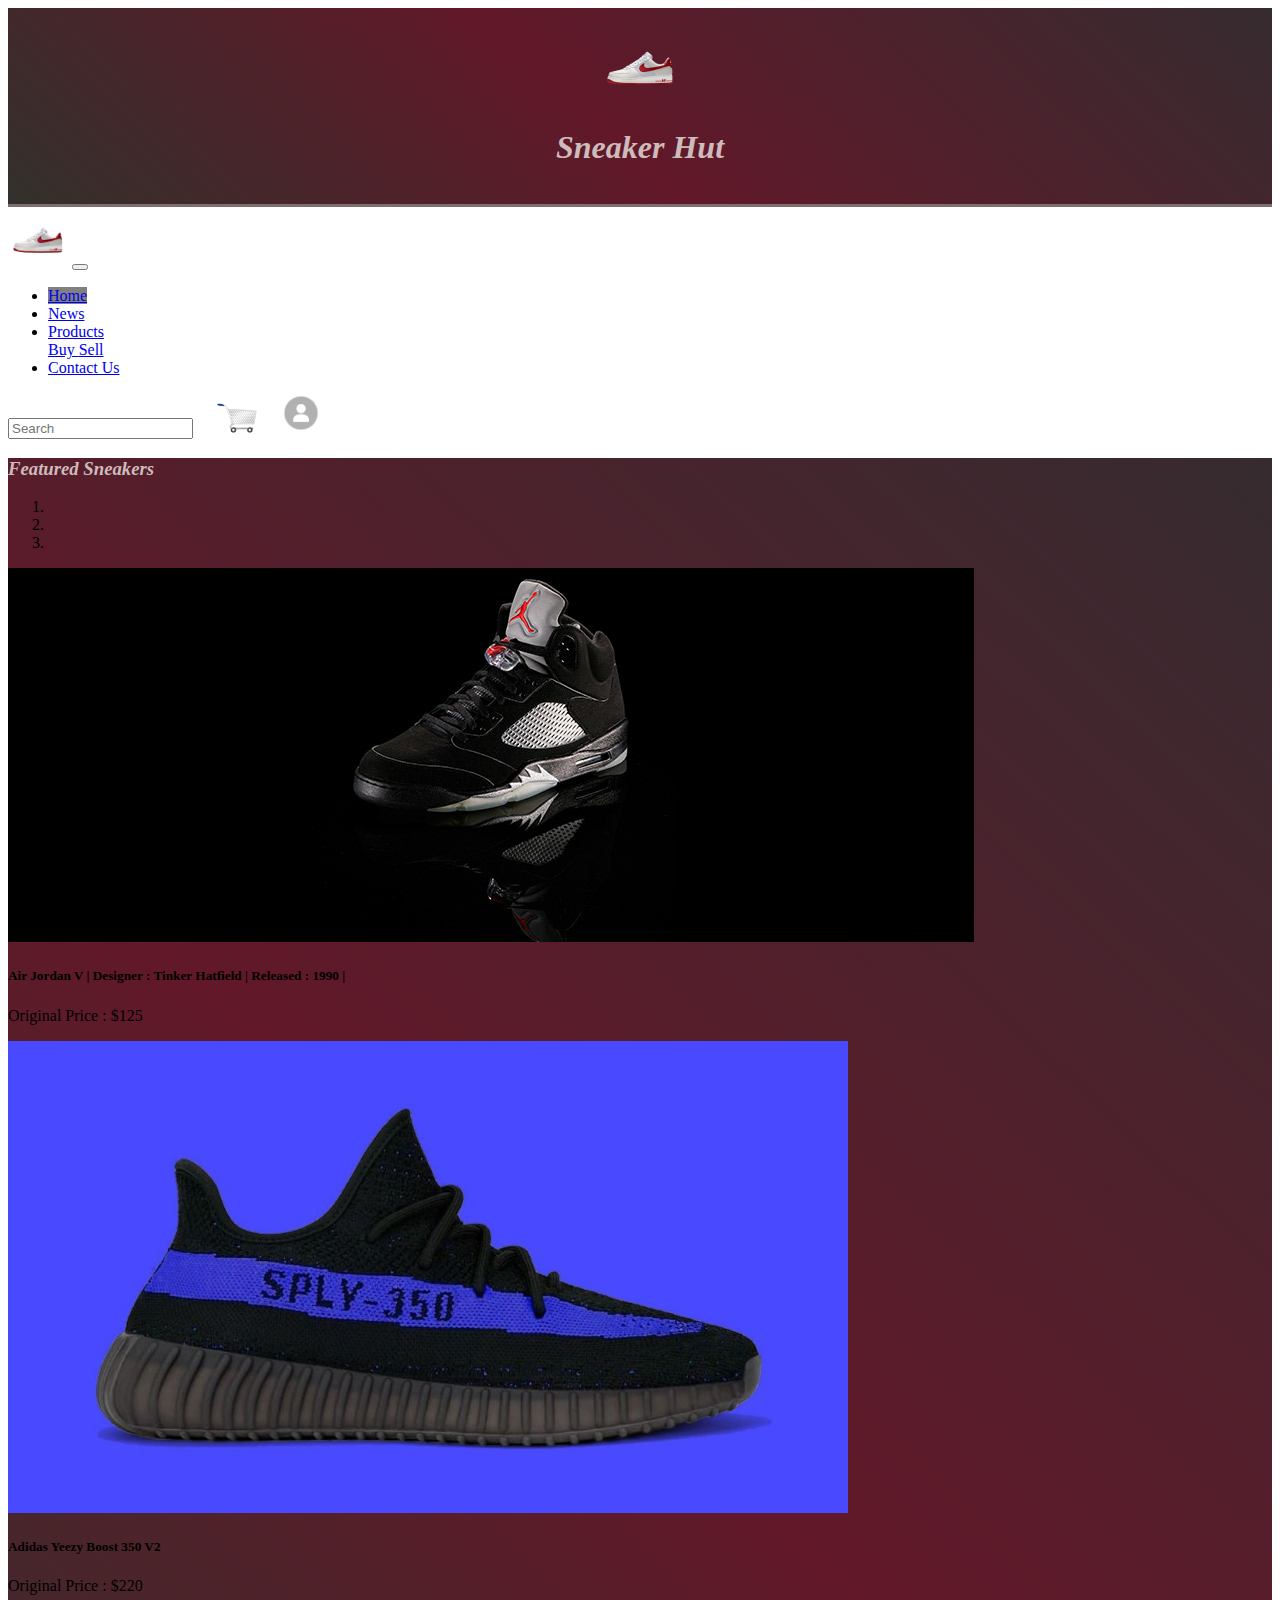
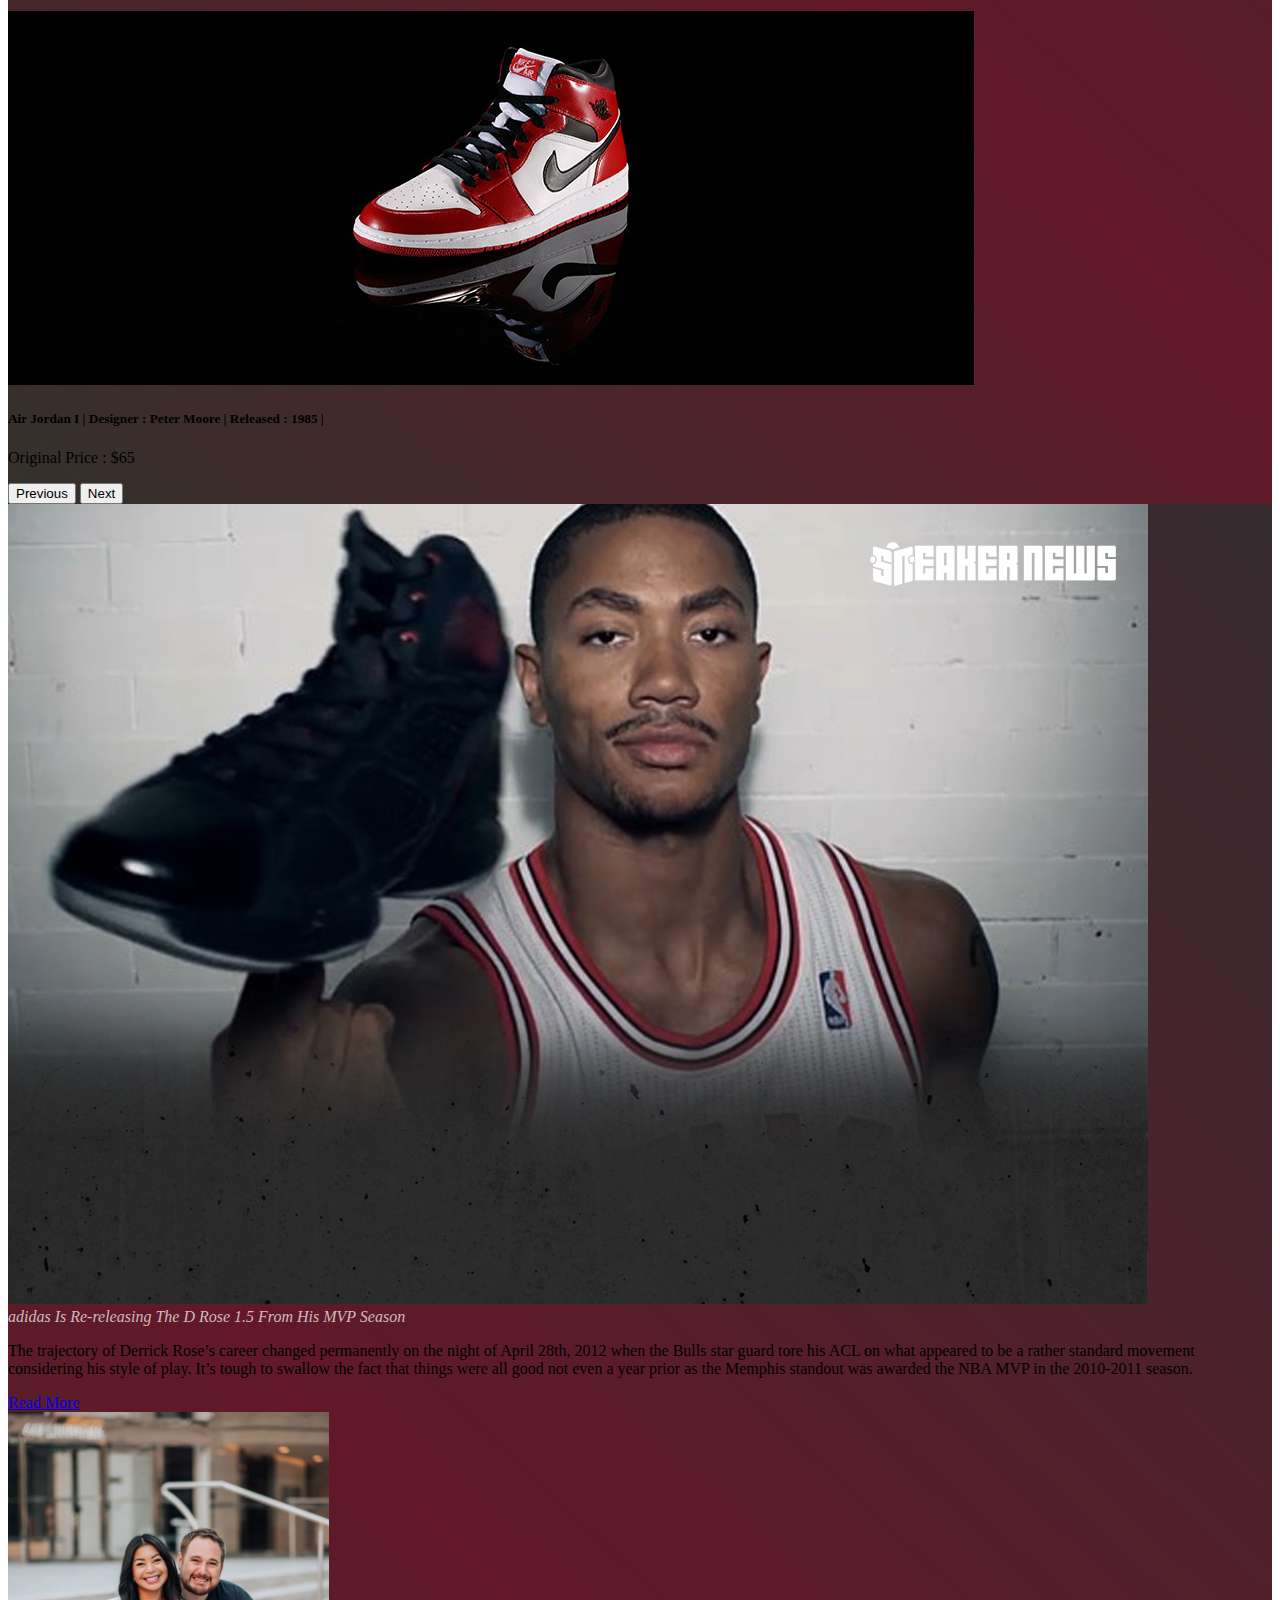
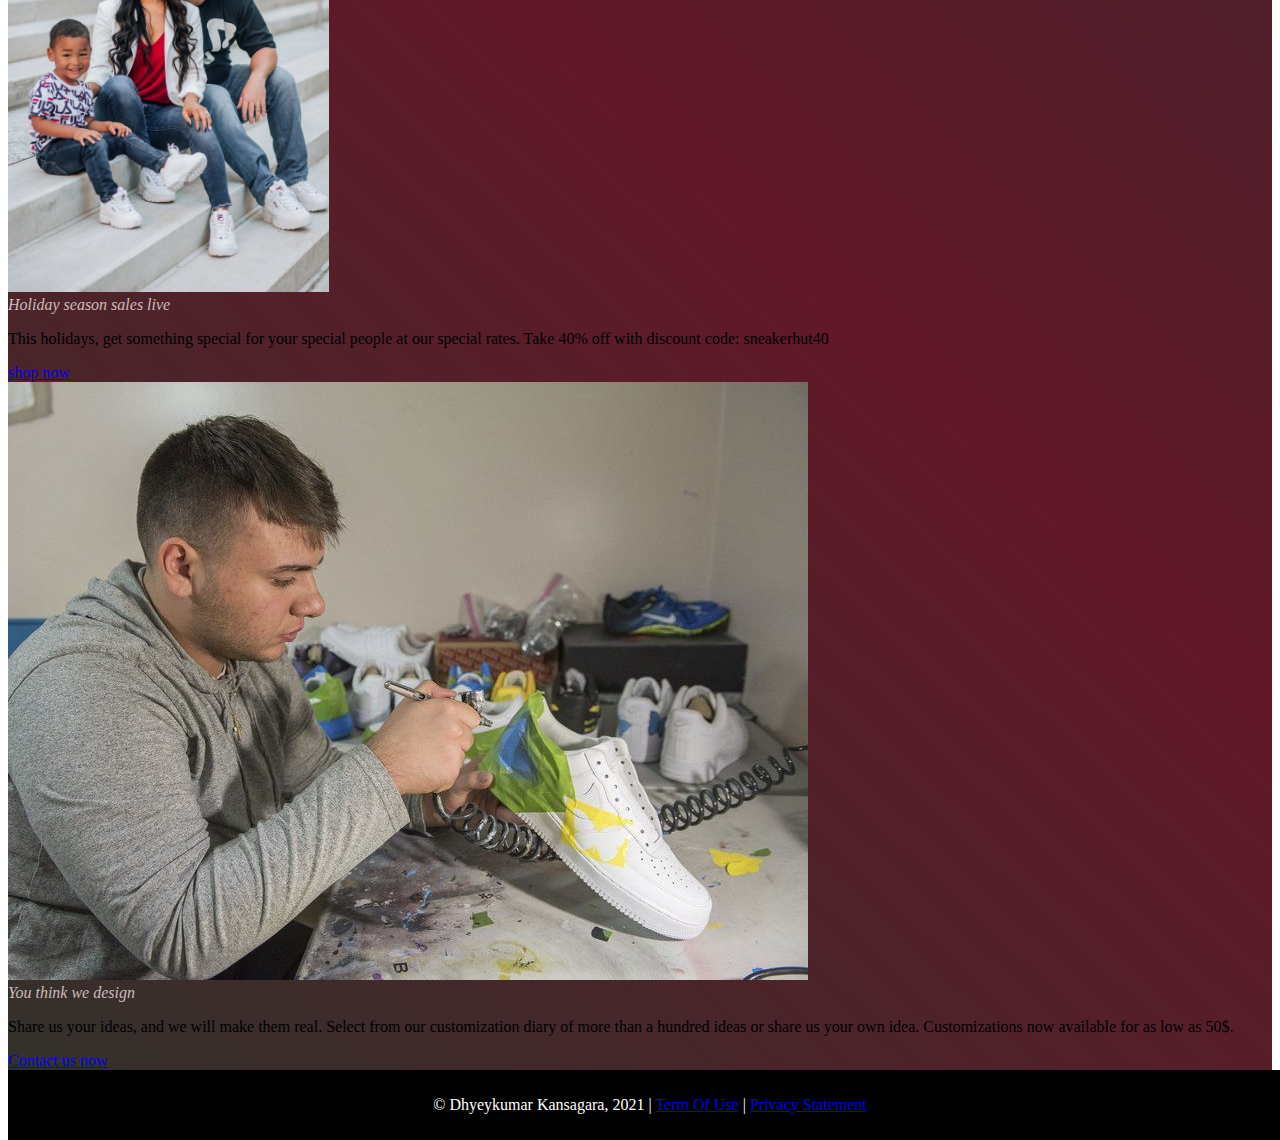
<file: index.html>
<!--DEVELOPER: Dhyeykumar Kansagara, IS117-003, Fall 2021-->

<!DOCTYPE html>
<html lang="en">

<head>
    <meta charset="utf-8">
    <title> Sneaker Hut </title>
    <link rel="shortcut icon" href="images/logo.png">
    <link href="https://cdn.jsdelivr.net/npm/bootstrap@5.0.2/dist/css/bootstrap.min.css"
          rel="stylesheet"
          integrity="sha384-EVSTQN3/azprG1Anm3QDgpJLIm9Nao0Yz1ztcQTwFspd3yD65VohhpuuCOmLASjC"
          crossorigin="anonymous">
    <link rel="stylesheet" href="./styles/main.css">
</head>

<body>
<div class="content">
<header>
    <img src="./images/logo.png" alt="Sneaker hut logo" height="80">
    <h1>Sneaker Hut</h1>

</header>
<div class="container-fluid mb-5">
    <div class="row">
        <nav class="navbar navbar-expand-lg navbar-dark bg-dark">
            <a class="navbar-brand" href="index.html"><img src="./images/logo.png" alt="Sneaker hut logo" height="60"></a>
            <button class="navbar-toggler" type="button" data-toggle="collapse" data-target="#navbarNavDropdown" aria-controls="navbarNavDropdown" aria-expanded="false" aria-label="Toggle navigation">
                <span class="navbar-toggler-icon"></span>
            </button>
        <div class="collapse navbar-collapse" id="navbarNavDropdown">
            <ul class="navbar-nav me-auto mb-2 mb-lg-0">
                <li class="nav-item active">
                    <a class="nav-link current"  href="index.html"  >Home <span class="sr-only"></span></a>
                </li>
                <li class="nav-item">
                    <a class="nav-link" href="news.html">News</a>
                </li>
                <li class="nav-item dropdown">
                    <a class="nav-link dropdown-toggle" href="#" id="navbarDropdownMenuLink" data-toggle="dropdown" aria-haspopup="true" aria-expanded="false">
                        Products
                    </a>
                    <div class="dropdown-menu" aria-labelledby="navbarDropdownMenuLink">
                        <a class="dropdown-item" href="buy.html"> Buy </a>
                        <a class="dropdown-item" href="sell.html"> Sell </a>

                    </div>
                </li>
                <li class="nav-item">
                    <a class="nav-link" href="contact.html"> Contact Us</a>
                </li>

            </ul>
        </div>
            <input type="text" id="VisualSearchInput" class="pre-search-input headline-5" name="search" autocomplete="off" data-var="vsInput" tabindex="0" placeholder="Search">
            <a href="index.html" class="icon"><img src="./images/cart.png" alt="cart icon" height="30"></a>
            <a href="index.html" class="icon"><img src="./images/account.png" alt="cart icon" height="40"></a>
        </nav>
    </div>
</div>

<main>
    <div class="container background mb-5 px-5 py-4"  >
        <h3> Featured Sneakers </h3>


        <div id="carouselExampleCaptions" class="carousel slide" data-ride="carousel">
            <ol class="carousel-indicators">
                <li data-target="#carouselExampleCaptions" data-slide-to="0" class="active"></li>
                <li data-target="#carouselExampleCaptions" data-slide-to="1"></li>
                <li data-target="#carouselExampleCaptions" data-slide-to="2"></li>
            </ol>
            <div class="carousel-inner">
                <div class="carousel-item active">
                    <img src="./images/Jnike.jpg" class="d-block w-100" alt=" air jordan 5">
                    <div class="carousel-caption d-none d-md-block">
                        <h5>Air Jordan V | Designer : Tinker Hatfield | Released : 1990 |</h5>
                        <p>Original Price : $125</p>
                    </div>
                </div>
                <div class="carousel-item">
                    <img src="./images/yeezy.jpg" class="d-block w-100" alt=" Yeezy " style="max-height: 29.5rem">
                    <div class="carousel-caption d-none d-md-block">
                        <h5>Adidas Yeezy Boost 350 V2</h5>
                        <p>Original Price : $220</p>
                    </div>
                </div>
                <div class="carousel-item">
                    <img src="./images/jnike2.jpg" class="d-block w-100" alt=" air jordan">
                    <div class="carousel-caption d-none d-md-block">
                        <h5>Air Jordan I | Designer : Peter Moore | Released : 1985 |</h5>
                        <p>Original Price : $65</p>
                    </div>
                </div>
            </div>
            <button class="carousel-control-prev" type="button" data-target="#carouselExampleCaptions" data-slide="prev">
                <span class="carousel-control-prev-icon" aria-hidden="true"></span>
                <span class="sr-only">Previous</span>
            </button>
            <button class="carousel-control-next" type="button" data-target="#carouselExampleCaptions" data-slide="next">
                <span class="carousel-control-next-icon" aria-hidden="true"></span>
                <span class="sr-only">Next</span>
            </button>
        </div>
    </div>

    <div class="container background mb-5 px-5 py-4"  >
    <div class="card-group px-5 py-4">
        <div class="card text-white bg-secondary p-3">
            <img src="./images/news2.jpg" class="card-img-top" alt="image of a news content">
            <div class="card-header">adidas Is Re-releasing The D Rose 1.5 From His MVP Season
            </div>
            <div class="card-body">
                <p> The trajectory of Derrick Rose’s career changed permanently on the night of April 28th, 2012 when the Bulls star guard tore his ACL on what appeared to be a rather standard movement considering his style of play. It’s tough to swallow the fact that things were all good not even a year prior as the Memphis standout was awarded the NBA MVP in the 2010-2011 season.</p>
                <a href="./news.html" class="btn btn-primary">Read More</a>
            </div>
        </div>
        <div class="card text-white bg-secondary p-3">
            <div class="text-center">
            <img src="./images/famjam.jpg" class="card-img-top" alt="family photo" style="max-height: 30rem; max-width: 25rem;" >
            </div>
            <div class="card-header">Holiday season sales live</div>
            <div class="card-body">
                <p> This holidays, get something special for your special people at our special rates. Take 40% off with discount code: sneakerhut40 </p>
                <a href="./buy.html" class="btn btn-primary">shop now</a>
            </div>
        </div>
        <div class="card text-white bg-secondary p-3">
            <img src="./images/custom.jpg" class="card-img-top" alt="customization photo" >
            <div class="card-header">You think we design</div>
            <div class="card-body">
                <p> Share us your ideas, and we will make them real. Select from our customization diary of more than a hundred ideas or share us your own idea. Customizations now available for as low as 50$.  </p>
                <a href="./contact.html" class="btn btn-primary">Contact us now</a>
            </div>
        </div>
    </div>
    </div>

</main>
</div>
<footer class="footer" >
    <p>&copy; Dhyeykumar Kansagara, 2021 | <a href="#">Term Of Use</a> | <a href="#"> Privacy Statement</a> </p>

</footer>


<script src="https://cdn.jsdelivr.net/npm/jquery@3.5.1/dist/jquery.slim.min.js" integrity="sha384-DfXdz2htPH0lsSSs5nCTpuj/zy4C+OGpamoFVy38MVBnE+IbbVYUew+OrCXaRkfj" crossorigin="anonymous"></script>
<script src="https://cdn.jsdelivr.net/npm/popper.js@1.16.1/dist/umd/popper.min.js" integrity="sha384-9/reFTGAW83EW2RDu2S0VKaIzap3H66lZH81PoYlFhbGU+6BZp6G7niu735Sk7lN" crossorigin="anonymous"></script>
<script src="https://cdn.jsdelivr.net/npm/bootstrap@4.6.1/dist/js/bootstrap.min.js" integrity="sha384-VHvPCCyXqtD5DqJeNxl2dtTyhF78xXNXdkwX1CZeRusQfRKp+tA7hAShOK/B/fQ2" crossorigin="anonymous"></script>

</body>
</html>
</file>
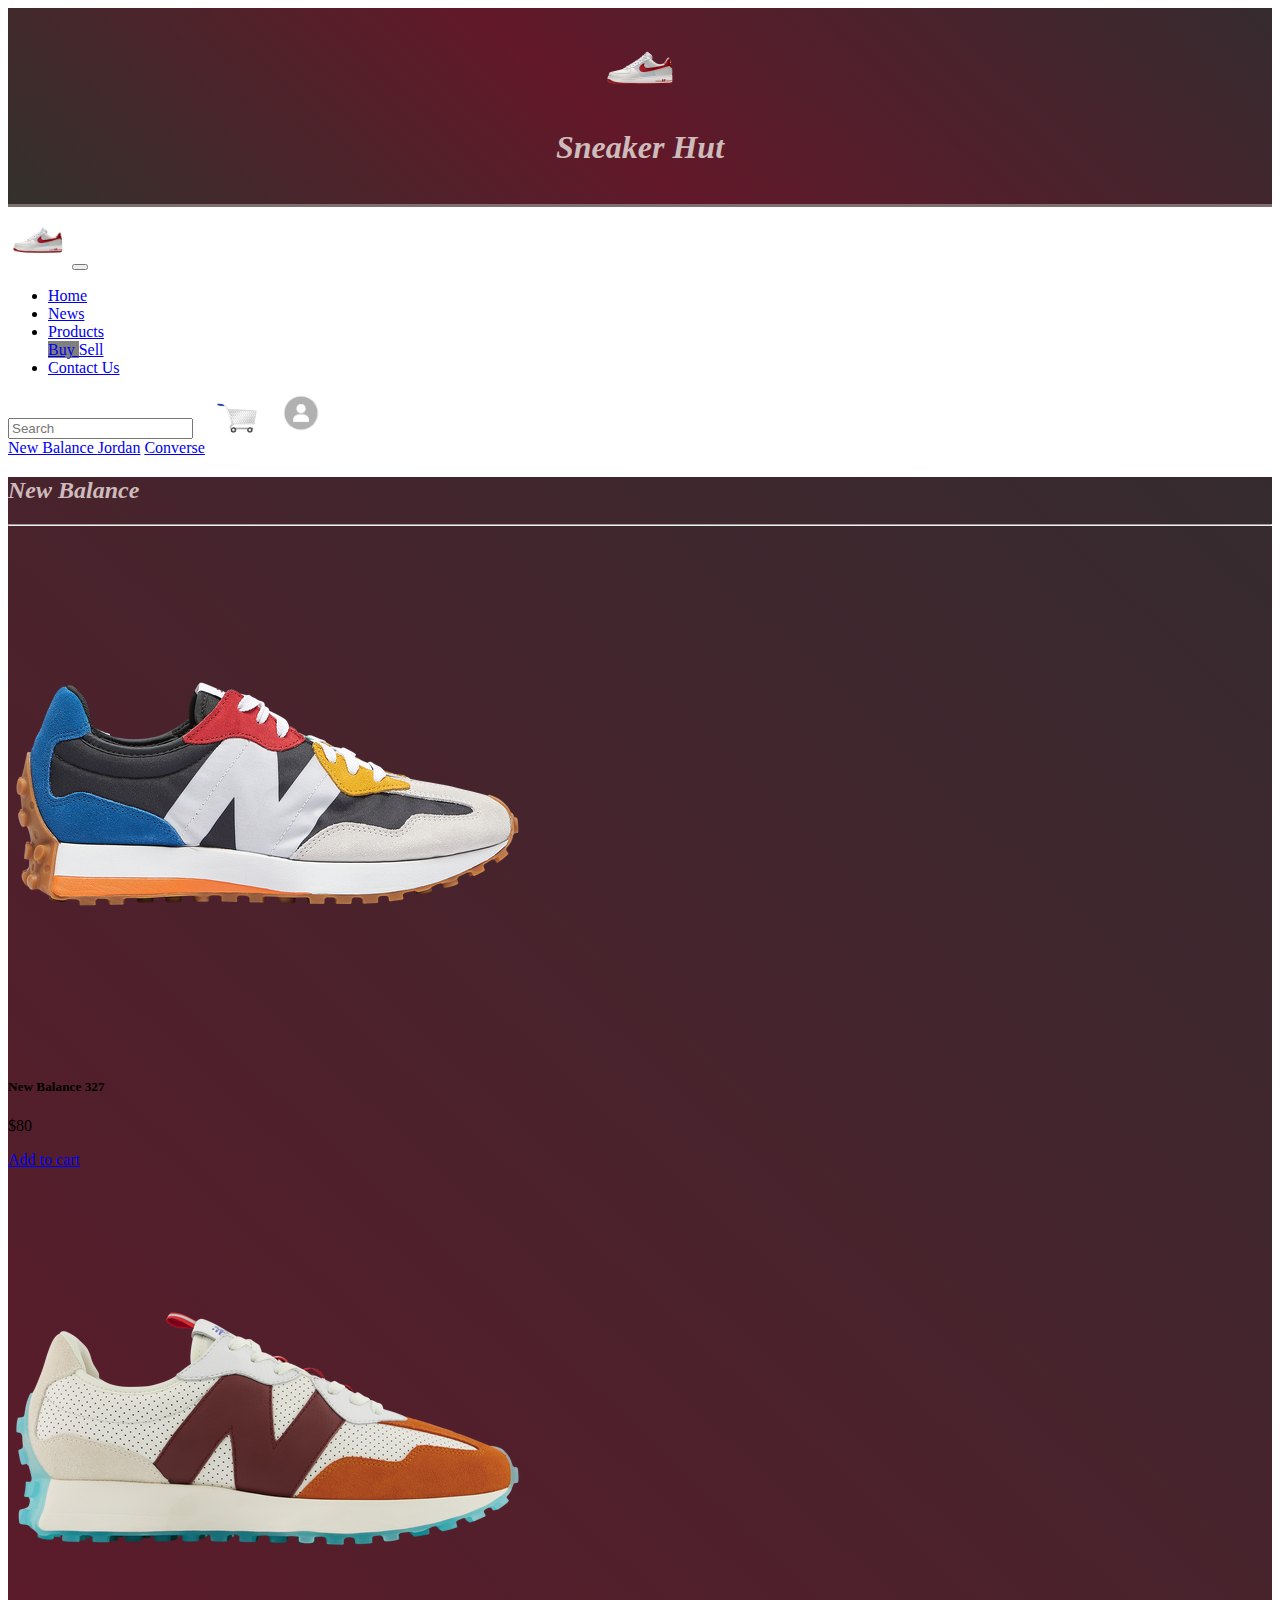
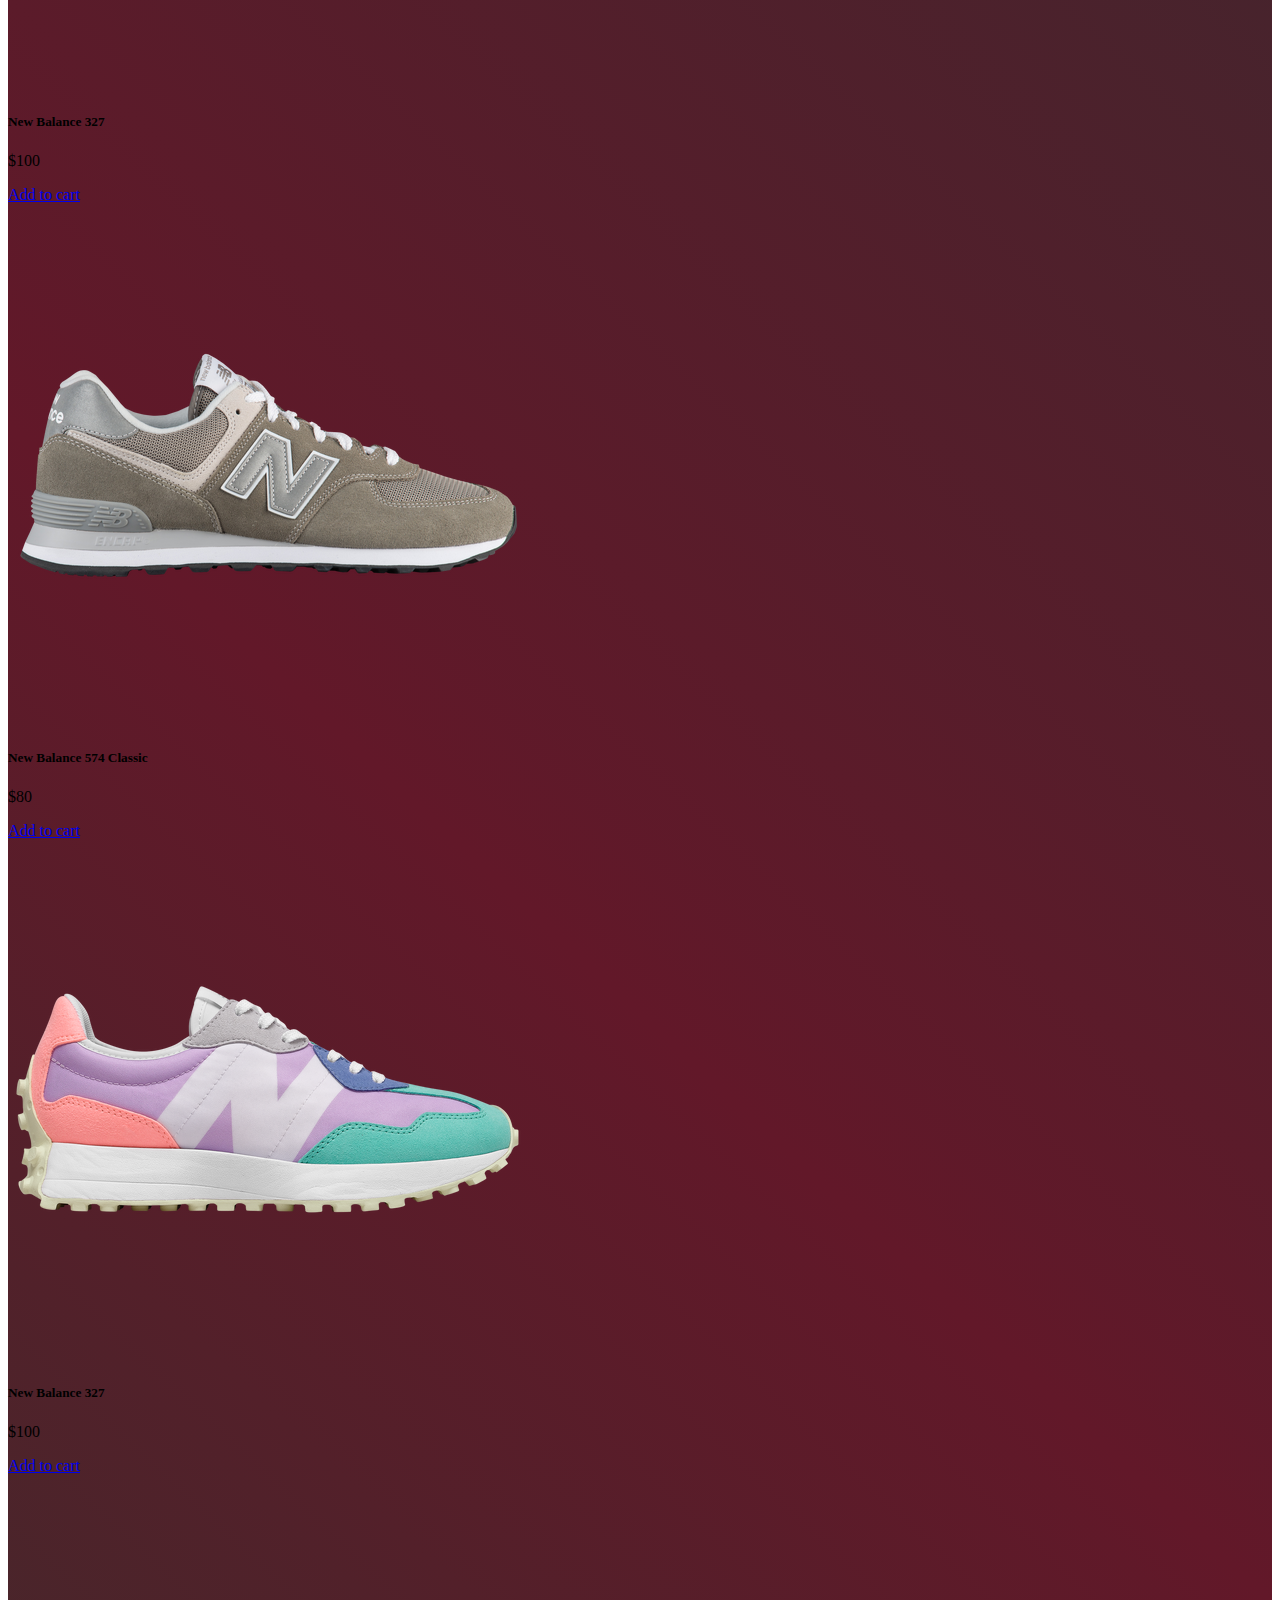
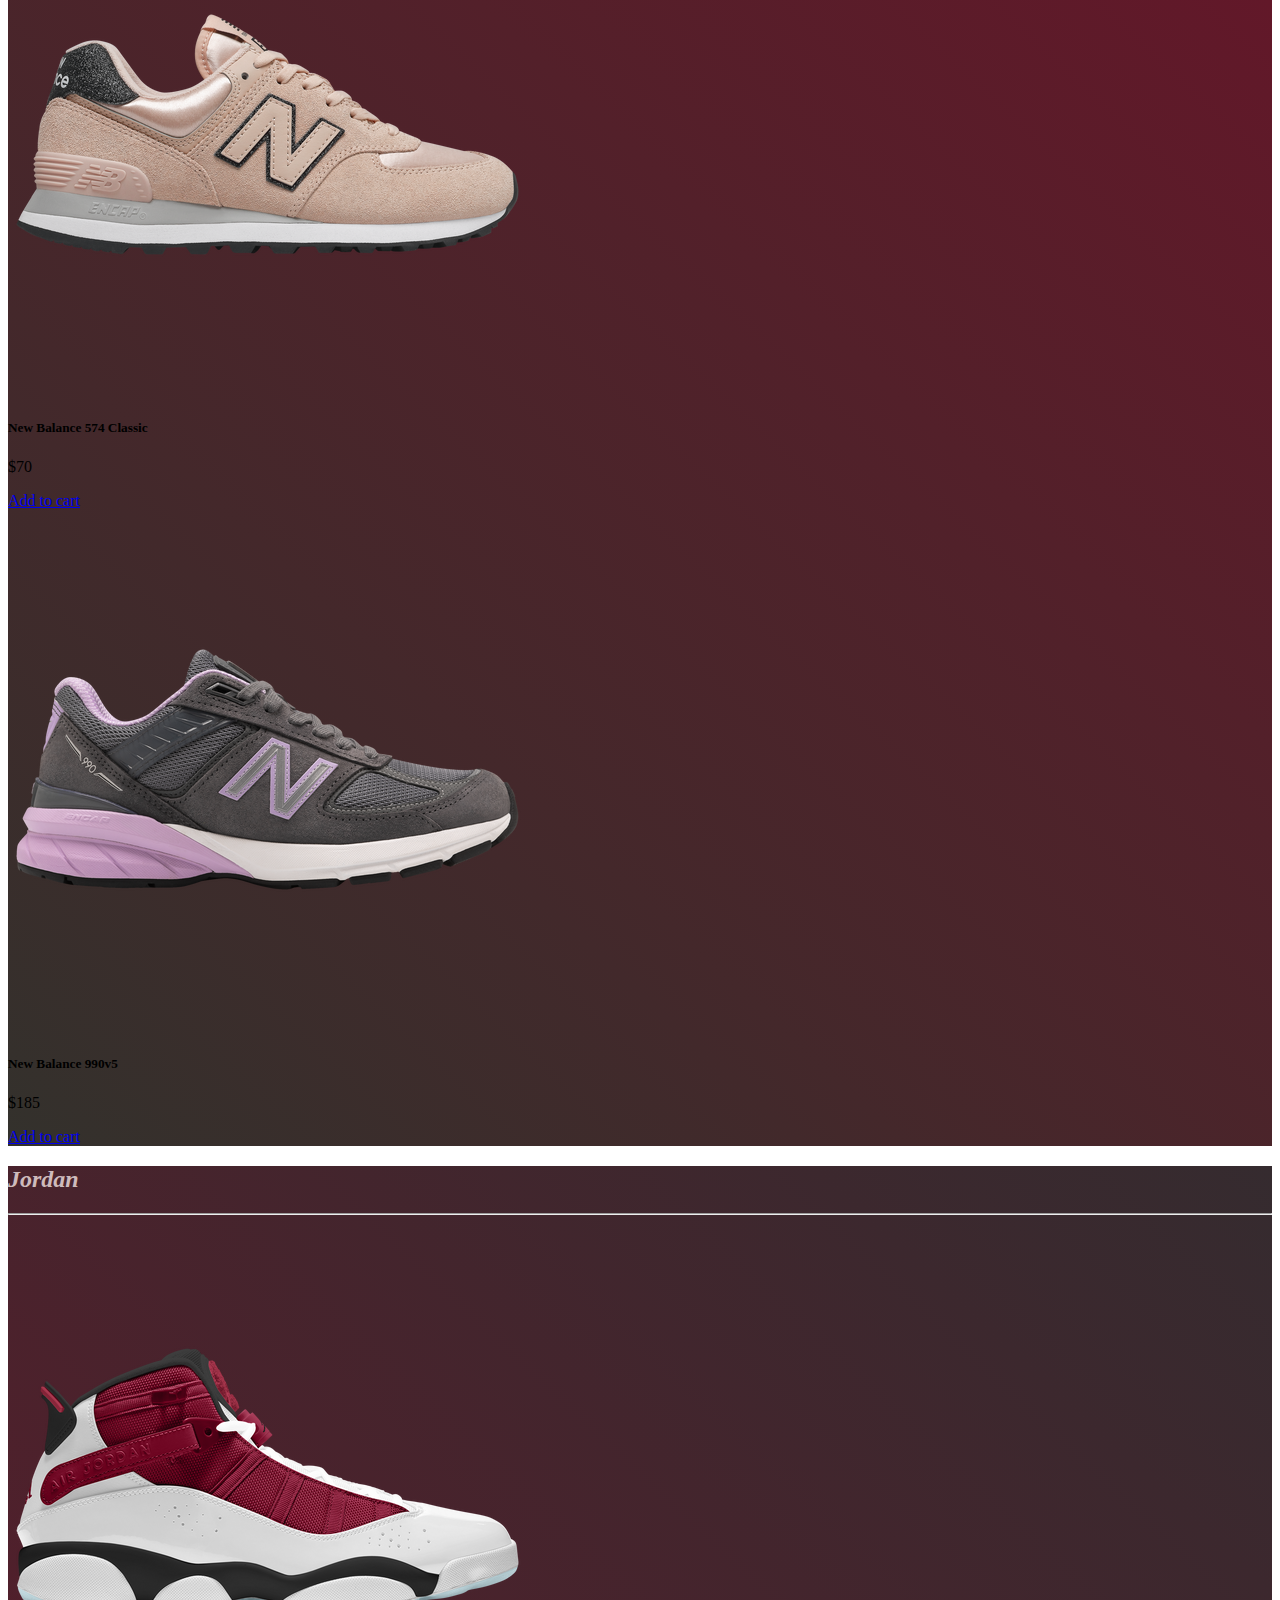
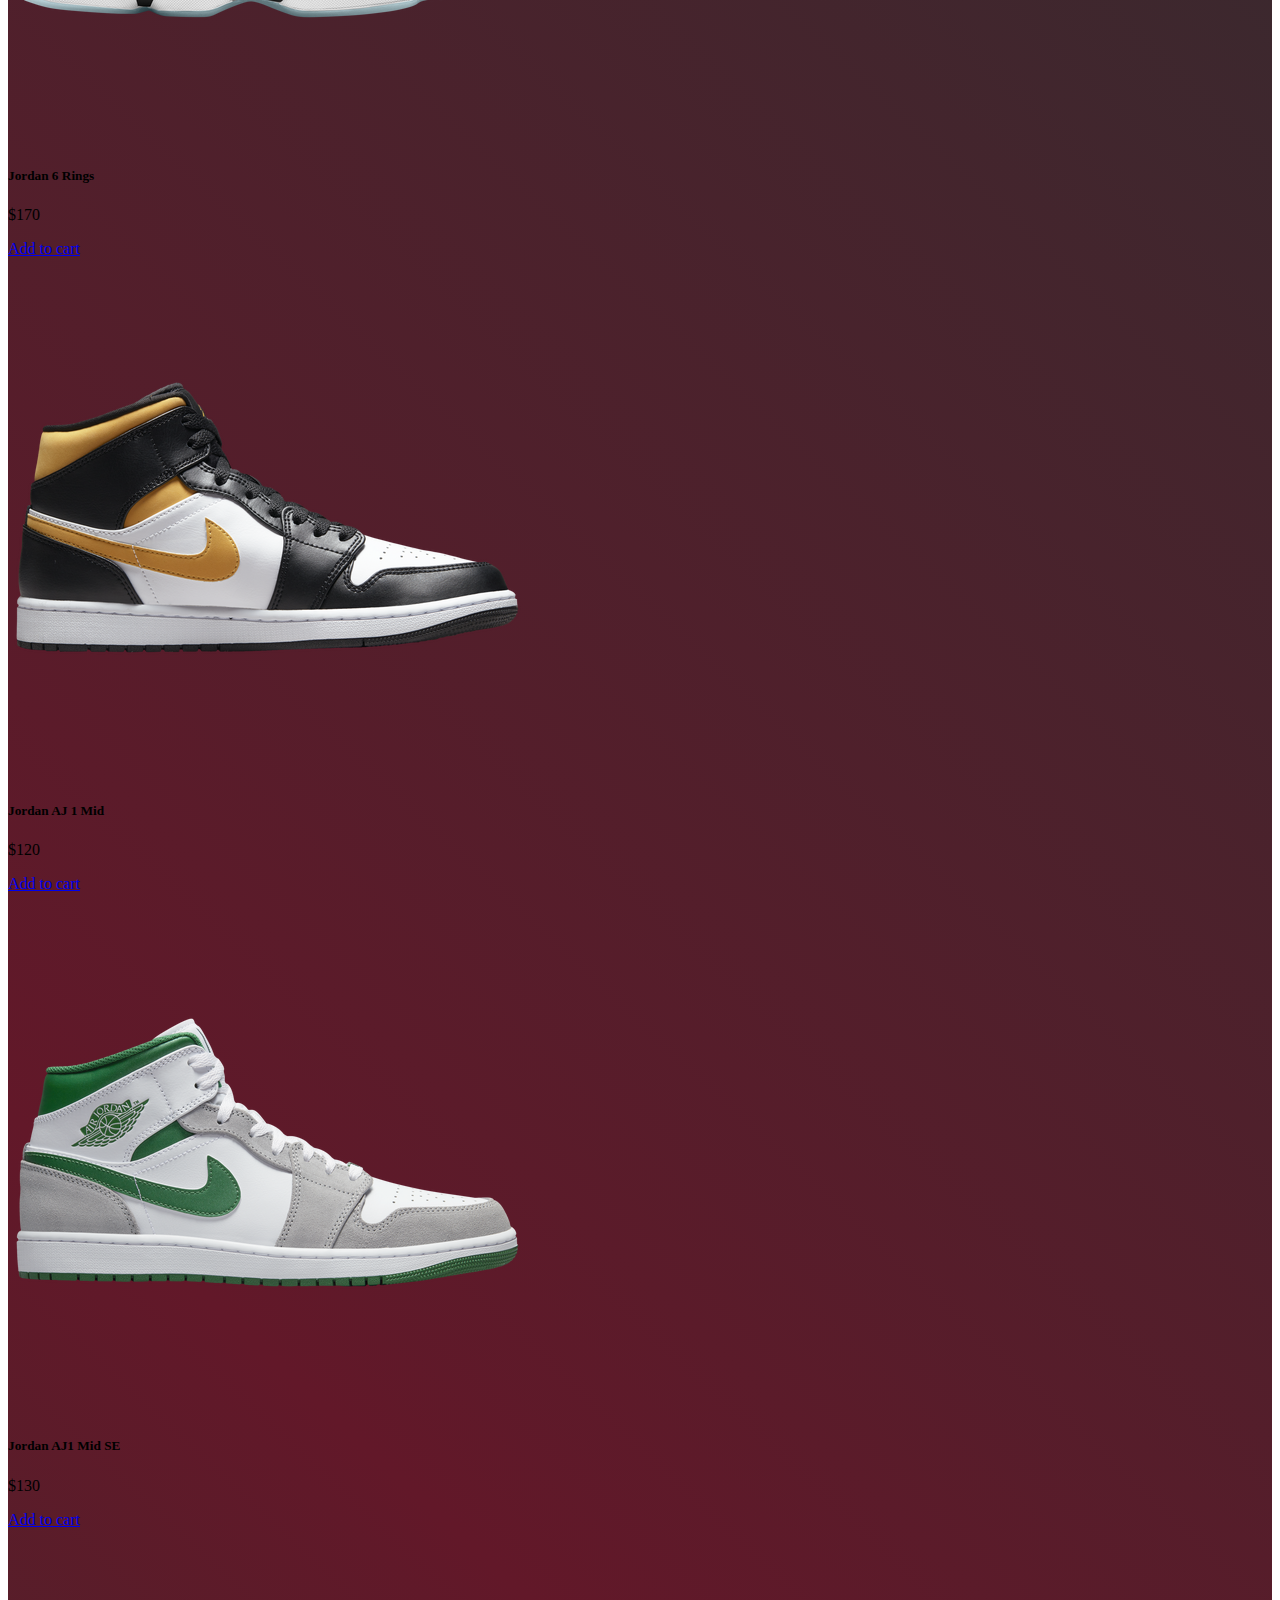
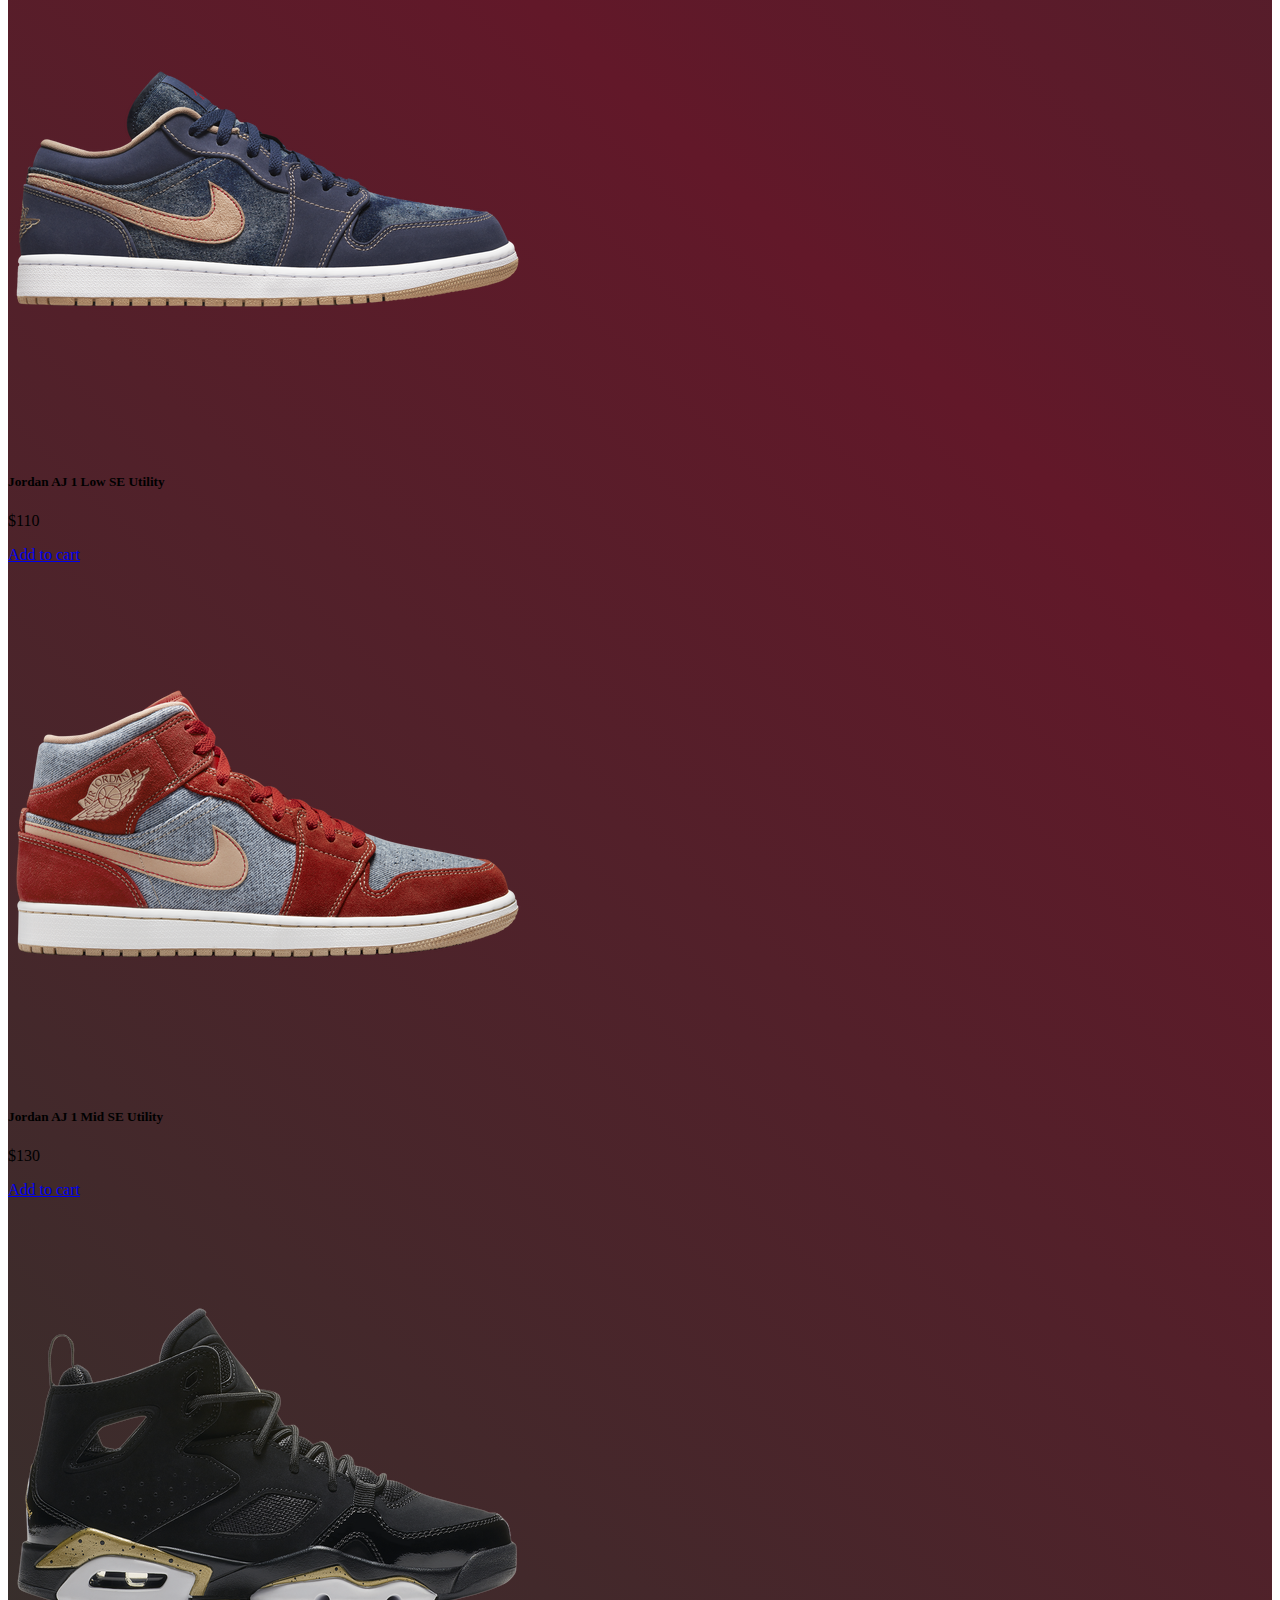
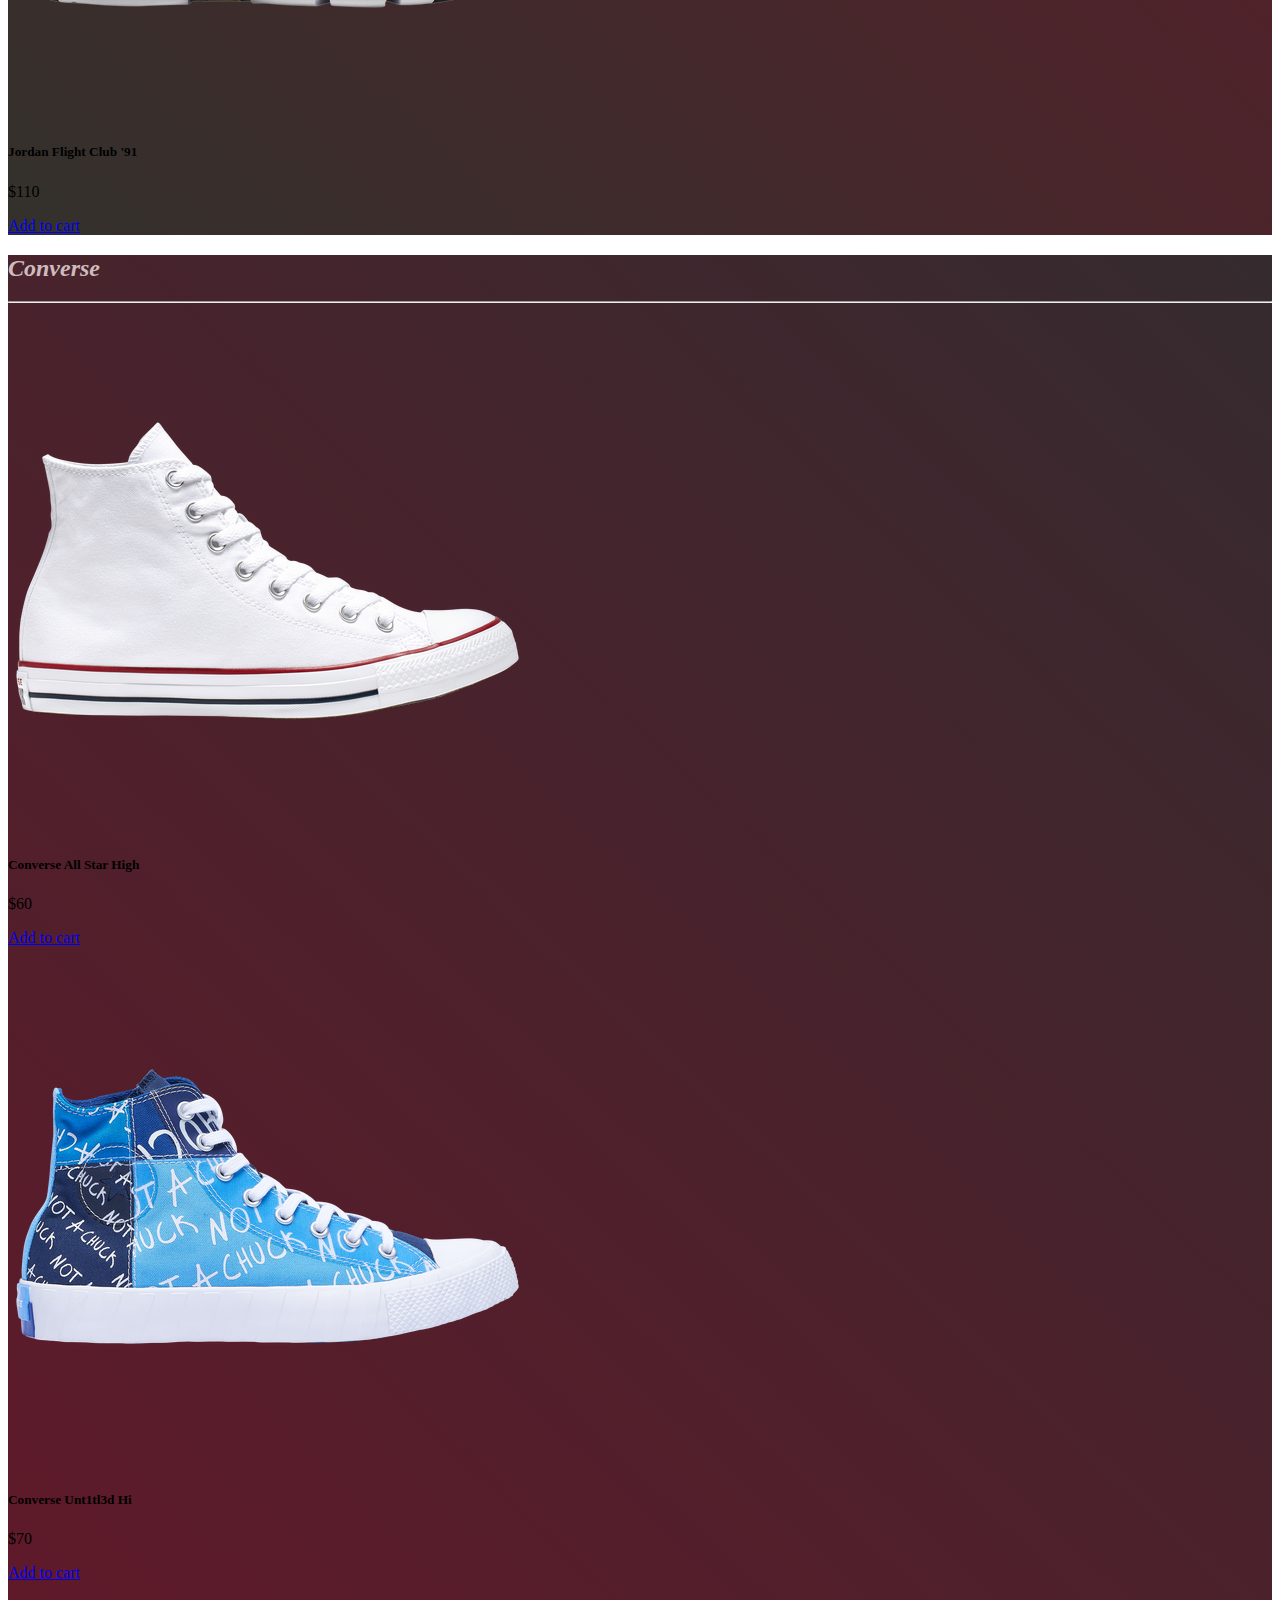
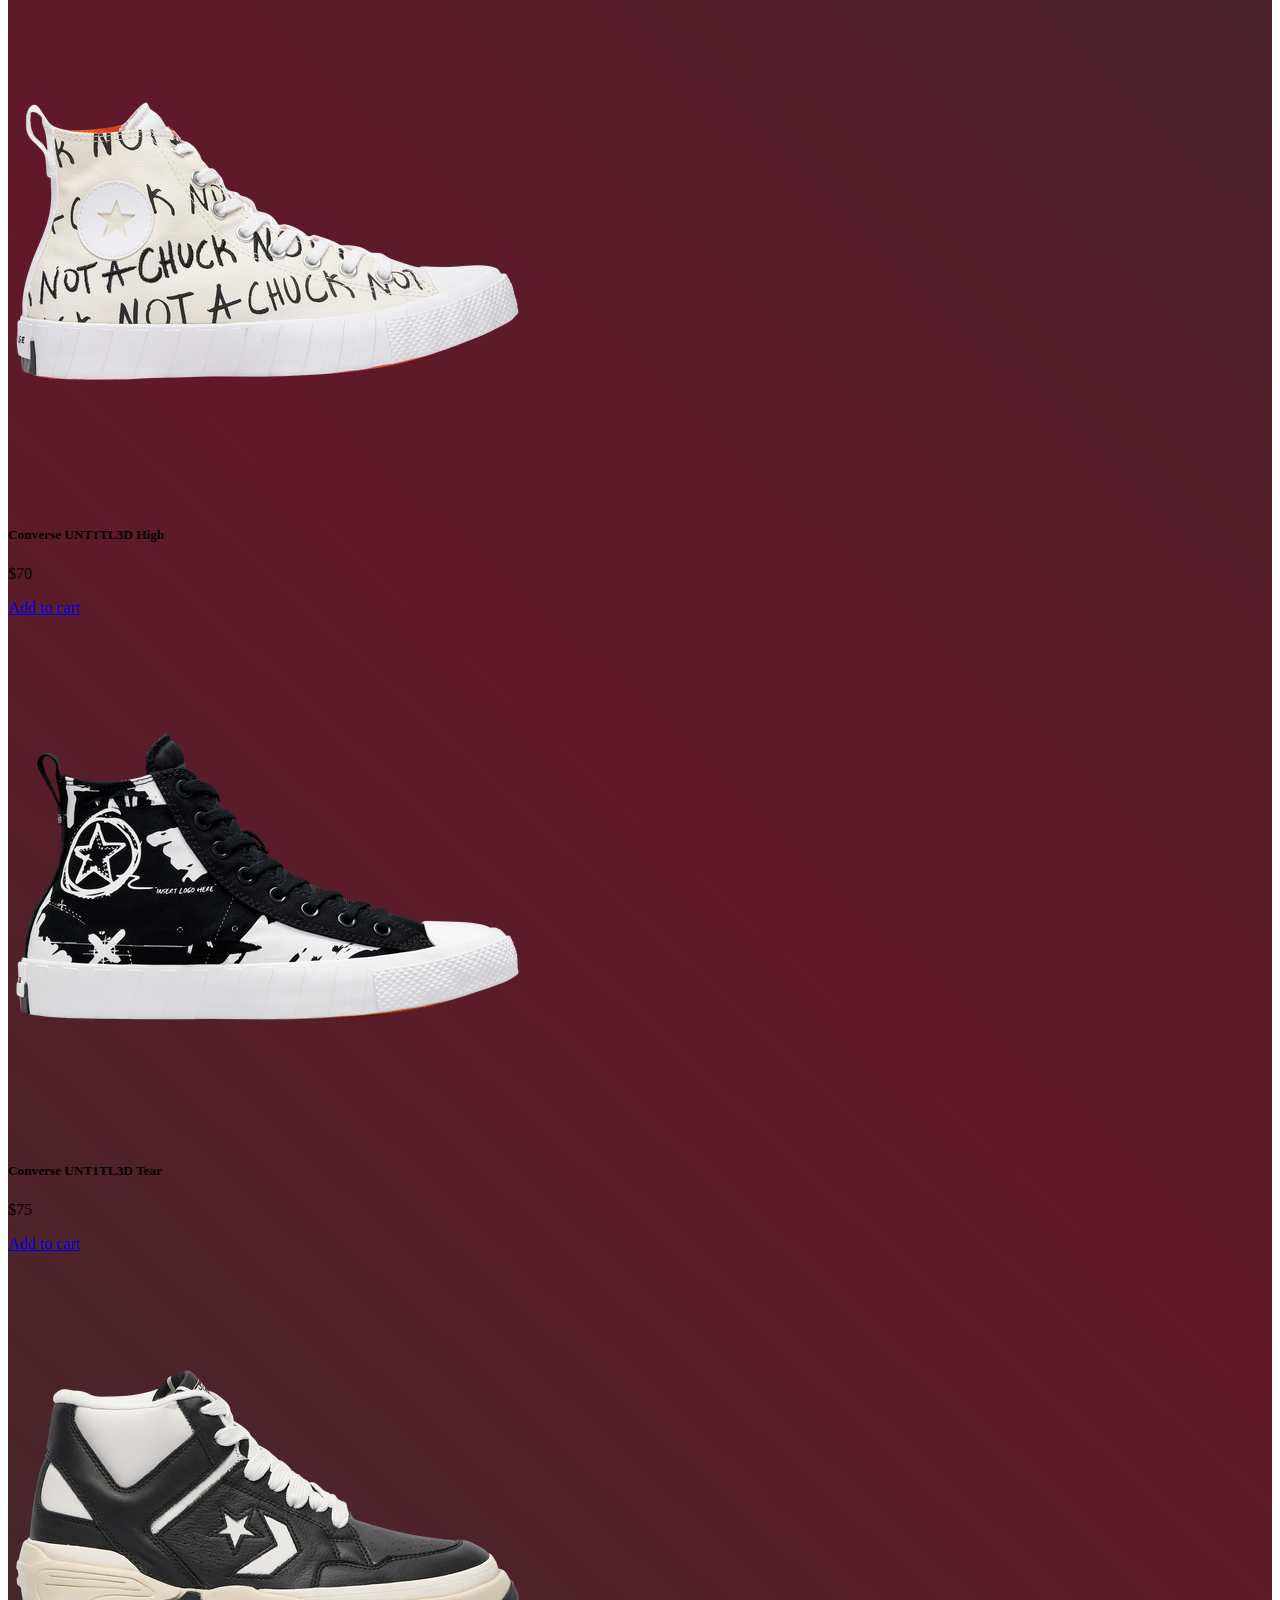
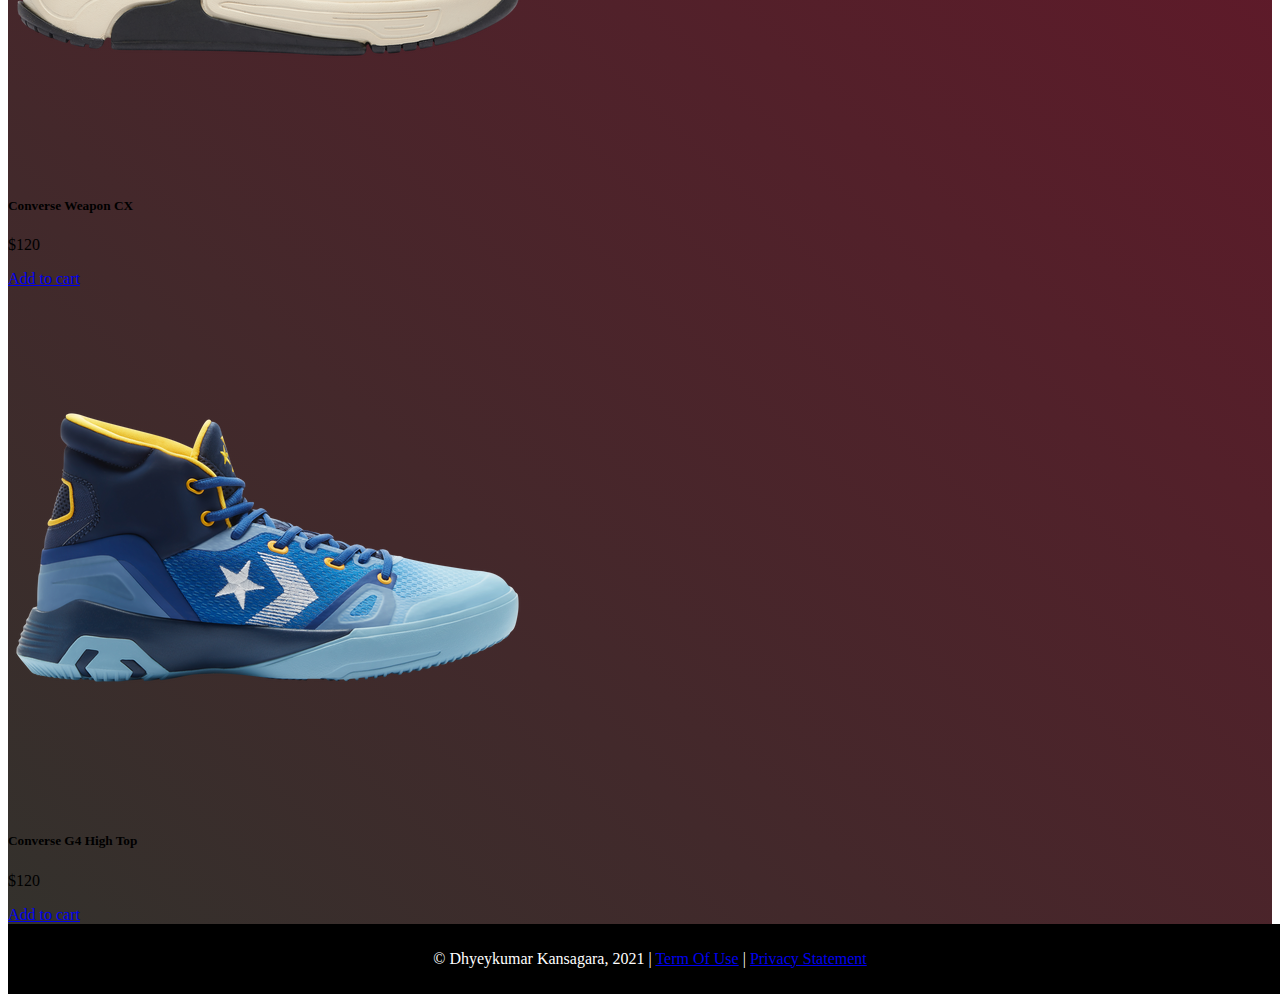
<file: buy.html>
<!--DEVELOPER: Dhyeykumar Kansagara, IS117-003, Fall 2021-->

<!DOCTYPE html>
<html lang="en">

<head>
    <meta charset="utf-8">
    <title> Sneaker Hut </title>
    <link rel="shortcut icon" href="images/logo.png">
    <link href="https://cdn.jsdelivr.net/npm/bootstrap@5.1.3/dist/css/bootstrap.min.css" rel="stylesheet" integrity="sha384-1BmE4kWBq78iYhFldvKuhfTAU6auU8tT94WrHftjDbrCEXSU1oBoqyl2QvZ6jIW3" crossorigin="anonymous">
    <link rel="stylesheet" href="./styles/main.css">
</head>

<body>
<div class="content">
<header>
    <img src="./images/logo.png" alt="Sneaker hut logo" height="80">
    <h1>Sneaker Hut</h1>

</header>
<div class="container-fluid">
    <div class="row">
    <nav class="navbar navbar-expand-lg navbar-dark bg-dark">
        <a class="navbar-brand" href="./index.html"><img src="./images/logo.png" alt="Sneaker hut logo" height="60"></a>
        <button class="navbar-toggler" type="button" data-toggle="collapse" data-target="#navbarNavDropdown" aria-controls="navbarNavDropdown" aria-expanded="false" aria-label="Toggle navigation">
            <span class="navbar-toggler-icon"></span>
        </button>
        <div class="collapse navbar-collapse" id="navbarNavDropdown">
            <ul class="navbar-nav">
                <li class="nav-item active">
                    <a class="nav-link" href="index.html"  >Home <span class="sr-only"></span></a>
                </li>
                <li class="nav-item">
                    <a class="nav-link" href="news.html">News</a>
                </li>
                <li class="nav-item dropdown">
                    <a class="nav-link dropdown-toggle" href="#" id="navbarDropdownMenuLink" data-toggle="dropdown" aria-haspopup="true" aria-expanded="false">
                        Products
                    </a>
                    <div class="dropdown-menu" aria-labelledby="navbarDropdownMenuLink">
                        <a class="dropdown-item current" href="buy.html"> Buy </a>
                        <a class="dropdown-item" href="sell.html"> Sell </a>

                    </div>
                </li>
                <li class="nav-item">
                    <a class="nav-link" href="contact.html"> Contact Us</a>
                </li>

            </ul>
        </div>
        <input type="text" id="VisualSearchInput" class="pre-search-input headline-5" name="search" autocomplete="off" data-var="vsInput" tabindex="0" placeholder="Search">
        <a href="index.html" class="icon"><img src="./images/cart.png" alt="cart icon" height="30"></a>
        <a href="index.html" class="icon"><img src="./images/account.png" alt="cart icon" height="40"></a>
    </nav>
    </div>
</div>

<main>
    <div class="container-lg">
        <div class="row">
            <div class="col-md-3 mt-3 mt-md-5">
                <div class="list-group">
                    <a href="#New Balance" class="list-group-item list-group-item-action ">
                        New Balance
                    </a>
                    <a href="#Jordan" class="list-group-item list-group-item-action">Jordan</a>
                    <a href="#Yeezy" class="list-group-item list-group-item-action">Converse</a>

                </div>
            </div>
            <div class="col-md-9">
                <div class="container-md background text-dark p-1 p-sm-3 p-md-4 p-lg-5 mt-3">
                    <h2> <a id="New Balance" >New Balance </a></h2>
                    <hr>
                    <div class="row row-cols-1 row-cols-md-3">
                        <div class="col mb-4">
                            <div class="card">
                                <img src="./images/nb1.png" class="card-img-top" alt="new balance 1">
                                <div class="card-body">
                                    <h5 class="card-title">New Balance 327</h5>
                                    <p class="card-text">$80</p>
                                    <a href="#" class="btn btn-primary">Add to cart</a>
                                </div>
                            </div>
                        </div>
                        <div class="col mb-4">
                            <div class="card">
                                <img src="./images/nb2.png" class="card-img-top" alt="New balance 2">
                                <div class="card-body">
                                    <h5 class="card-title">New Balance 327</h5>
                                    <p class="card-text">$100</p>
                                    <a href="#" class="btn btn-primary">Add to cart</a>

                                </div>
                            </div>
                        </div>
                        <div class="col mb-4">
                            <div class="card">
                                <img src="./images/nb3.png" class="card-img-top" alt="New balance 3">
                                <div class="card-body">
                                    <h5 class="card-title">New Balance 574 Classic</h5>
                                    <p class="card-text">$80</p>
                                    <a href="#" class="btn btn-primary">Add to cart</a>

                                </div>
                            </div>
                        </div>
                        <div class="col mb-4">
                            <div class="card">
                                <img src="./images/nb4.png" class="card-img-top" alt="New balance 4">
                                <div class="card-body">
                                    <h5 class="card-title">New Balance 327</h5>
                                    <p class="card-text">$100</p>
                                    <a href="#" class="btn btn-primary">Add to cart</a>

                                </div>
                            </div>
                        </div>
                        <div class="col mb-4">
                            <div class="card">
                                <img src="./images/nb5.png" class="card-img-top" alt="New balance 5">
                                <div class="card-body">
                                    <h5 class="card-title">New Balance 574 Classic</h5>
                                    <p class="card-text">$70</p>
                                    <a href="#" class="btn btn-primary">Add to cart</a>

                                </div>
                            </div>
                        </div>
                        <div class="col mb-4">
                            <div class="card">
                                <img src="./images/nb6.png" class="card-img-top" alt="New balance 6">
                                <div class="card-body">
                                    <h5 class="card-title">New Balance 990v5</h5>
                                    <p class="card-text">$185</p>
                                    <a href="#" class="btn btn-primary">Add to cart</a>

                                </div>
                            </div>
                        </div>
                    </div>
                </div>

                <div class="container-md background text-dark p-1 p-sm-3 p-md-4 p-lg-5 mt-3">
                    <h2> <a id="Jordan">Jordan</a></h2>
                    <hr>
                    <div class="row row-cols-1 row-cols-md-3">
                        <div class="col mb-4">
                            <div class="card">
                                <img src="./images/j1.png" class="card-img-top" alt="jordan 1">
                                <div class="card-body">
                                    <h5 class="card-title">Jordan 6 Rings</h5>
                                    <p class="card-text">$170</p>
                                    <a href="#" class="btn btn-primary">Add to cart</a>

                                </div>
                            </div>
                        </div>
                        <div class="col mb-4">
                            <div class="card">
                                <img src="./images/j2.png" class="card-img-top" alt="jordan 2">
                                <div class="card-body">
                                    <h5 class="card-title">Jordan AJ 1 Mid</h5>
                                    <p class="card-text">$120</p>
                                    <a href="#" class="btn btn-primary">Add to cart</a>

                                </div>
                            </div>
                        </div>
                        <div class="col mb-4">
                            <div class="card">
                                <img src="./images/j3.png" class="card-img-top" alt="jordan 3">
                                <div class="card-body">
                                    <h5 class="card-title">Jordan AJ1 Mid SE</h5>
                                    <p class="card-text">$130</p>
                                    <a href="#" class="btn btn-primary">Add to cart</a>

                                </div>
                            </div>
                        </div>
                        <div class="col mb-4">
                            <div class="card">
                                <img src="./images/j4.png" class="card-img-top" alt="jordan 4">
                                <div class="card-body">
                                    <h5 class="card-title">Jordan AJ 1 Low SE Utility</h5>
                                    <p class="card-text">$110</p>
                                    <a href="#" class="btn btn-primary">Add to cart</a>

                                </div>
                            </div>
                        </div>
                        <div class="col mb-4">
                            <div class="card">
                                <img src="./images/j5.png" class="card-img-top" alt="jordan 5">
                                <div class="card-body">
                                    <h5 class="card-title">Jordan AJ 1 Mid SE Utility</h5>
                                    <p class="card-text">$130</p>
                                    <a href="#" class="btn btn-primary">Add to cart</a>

                                </div>
                            </div>
                        </div>
                        <div class="col mb-4">
                            <div class="card">
                                <img src="./images/j6.png" class="card-img-top" alt="jordan 6">
                                <div class="card-body">
                                    <h5 class="card-title">Jordan Flight Club '91</h5>
                                    <p class="card-text">$110</p>
                                    <a href="#" class="btn btn-primary">Add to cart</a>

                                </div>
                            </div>
                        </div>
                    </div>
                </div>

                <div class="container-md background text-dark p-1 p-sm-3 p-md-4 p-lg-5 mt-3 mb-3">
                    <h2> <a id="Yeezy">Converse</a></h2>
                    <hr>
                    <div class="row row-cols-1 row-cols-md-3">
                        <div class="col mb-4">
                            <div class="card">
                                <img src="./images/c1.png" class="card-img-top" alt="Converse shoes">
                                <div class="card-body">
                                    <h5 class="card-title">Converse All Star High</h5>
                                    <p class="card-text">$60</p>
                                    <a href="#" class="btn btn-primary">Add to cart</a>

                                </div>
                            </div>
                        </div>
                        <div class="col mb-4">
                            <div class="card">
                                <img src="./images/c2.png" class="card-img-top" alt="Converse shoes">
                                <div class="card-body">
                                    <h5 class="card-title">Converse Unt1tl3d Hi</h5>
                                    <p class="card-text">$70</p>
                                    <a href="#" class="btn btn-primary">Add to cart</a>

                                </div>
                            </div>
                        </div>
                        <div class="col mb-4">
                            <div class="card">
                                <img src="./images/c3.png" class="card-img-top" alt="Converse shoes">
                                <div class="card-body">
                                    <h5 class="card-title">Converse UNT1TL3D High</h5>
                                    <p class="card-text"> $70</p>
                                    <a href="#" class="btn btn-primary">Add to cart</a>

                                </div>
                            </div>
                        </div>
                        <div class="col mb-4">
                            <div class="card">
                                <img src="./images/c4.png" class="card-img-top" alt="Converse shoes">
                                <div class="card-body">
                                    <h5 class="card-title">Converse UNT1TL3D Tear</h5>
                                    <p class="card-text">$75</p>
                                    <a href="#" class="btn btn-primary">Add to cart</a>

                                </div>
                            </div>
                        </div>
                        <div class="col mb-4">
                            <div class="card">
                                <img src="./images/c5.png" class="card-img-top" alt="Converse shoes">
                                <div class="card-body">
                                    <h5 class="card-title">Converse Weapon CX</h5>
                                    <p class="card-text">$120</p>
                                    <a href="#" class="btn btn-primary">Add to cart</a>

                                </div>
                            </div>
                        </div>
                        <div class="col mb-4">
                            <div class="card">
                                <img src="./images/c6.png" class="card-img-top" alt="Converse shoes">
                                <div class="card-body">
                                    <h5 class="card-title">Converse G4 High Top</h5>
                                    <p class="card-text">$120</p>
                                    <a href="#" class="btn btn-primary">Add to cart</a>

                                </div>
                            </div>
                        </div>
                    </div>
                </div>




    </div>


</main>
</div>
<footer class="footer" >
    <p>&copy; Dhyeykumar Kansagara, 2021 | <a href="#">Term Of Use</a> | <a href="#"> Privacy Statement</a> </p>

</footer>

<script src="https://cdn.jsdelivr.net/npm/jquery@3.5.1/dist/jquery.slim.min.js" integrity="sha384-DfXdz2htPH0lsSSs5nCTpuj/zy4C+OGpamoFVy38MVBnE+IbbVYUew+OrCXaRkfj" crossorigin="anonymous"></script>
<script src="https://cdn.jsdelivr.net/npm/popper.js@1.16.1/dist/umd/popper.min.js" integrity="sha384-9/reFTGAW83EW2RDu2S0VKaIzap3H66lZH81PoYlFhbGU+6BZp6G7niu735Sk7lN" crossorigin="anonymous"></script>
<script src="https://cdn.jsdelivr.net/npm/bootstrap@4.6.1/dist/js/bootstrap.min.js" integrity="sha384-VHvPCCyXqtD5DqJeNxl2dtTyhF78xXNXdkwX1CZeRusQfRKp+tA7hAShOK/B/fQ2" crossorigin="anonymous"></script>


</body>
</html>
</file>
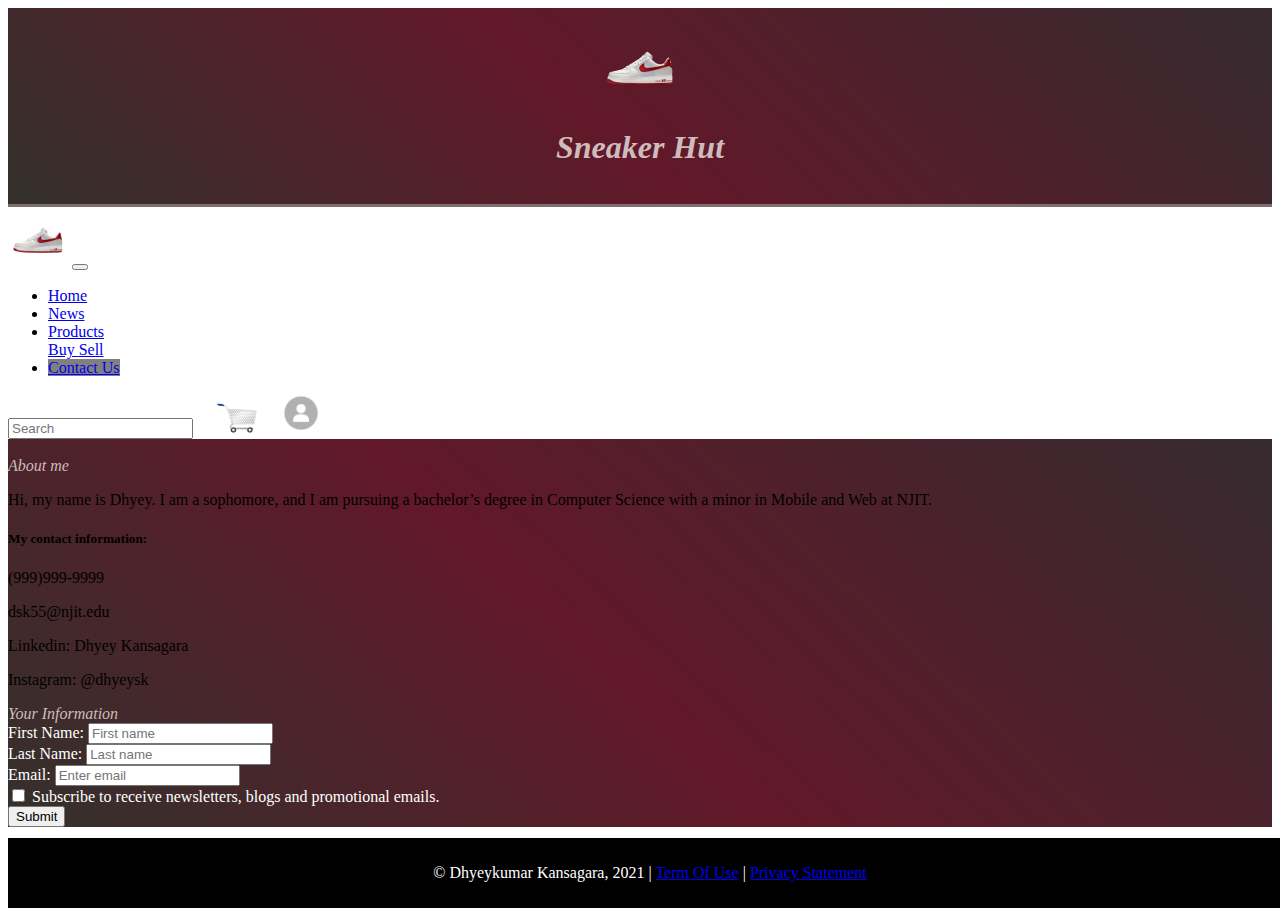
<file: contact.html>
<!--DEVELOPER: Dhyeykumar Kansagara, IS117-003, Fall 2021-->

<!DOCTYPE html>
<html lang="en">

<head>
    <meta charset="utf-8">
    <title> Sneaker Hut </title>
    <link rel="shortcut icon" href="images/logo.png">
    <link href="https://cdn.jsdelivr.net/npm/bootstrap@5.1.3/dist/css/bootstrap.min.css" rel="stylesheet" integrity="sha384-1BmE4kWBq78iYhFldvKuhfTAU6auU8tT94WrHftjDbrCEXSU1oBoqyl2QvZ6jIW3" crossorigin="anonymous">
    <link rel="stylesheet" href="./styles/main.css">
</head>

<body>
<div class="content">
<header>
    <img src="./images/logo.png" alt="Sneaker hut logo" height="80">
    <h1>Sneaker Hut</h1>

</header>
<div class="container-fluid mb-5">
    <div class="row">
    <nav class="navbar navbar-expand-lg navbar-dark bg-dark">
        <a class="navbar-brand" href="./index.html"><img src="./images/logo.png" alt="Sneaker hut logo" height="60"></a>
        <button class="navbar-toggler" type="button" data-toggle="collapse" data-target="#navbarNavDropdown" aria-controls="navbarNavDropdown" aria-expanded="false" aria-label="Toggle navigation">
            <span class="navbar-toggler-icon"></span>
        </button>
        <div class="collapse navbar-collapse" id="navbarNavDropdown">
            <ul class="navbar-nav">
                <li class="nav-item active">
                    <a class="nav-link " href="index.html"  >Home <span class="sr-only"></span></a>
                </li>
                <li class="nav-item">
                    <a class="nav-link" href="news.html">News</a>
                </li>
                <li class="nav-item dropdown">
                    <a class="nav-link dropdown-toggle" href="#" id="navbarDropdownMenuLink" data-toggle="dropdown" aria-haspopup="true" aria-expanded="false">
                        Products
                    </a>
                    <div class="dropdown-menu" aria-labelledby="navbarDropdownMenuLink">
                        <a class="dropdown-item" href="buy.html"> Buy </a>
                        <a class="dropdown-item" href="sell.html"> Sell </a>

                    </div>
                </li>
                <li class="nav-item">
                    <a class="nav-link current" href="contact.html"> Contact Us</a>
                </li>

            </ul>
        </div>
        <input type="text" id="VisualSearchInput" class="pre-search-input headline-5" name="search" autocomplete="off" data-var="vsInput" tabindex="0" placeholder="Search">
        <a href="index.html" class="icon"><img src="./images/cart.png" alt="cart icon" height="30"></a>
        <a href="index.html" class="icon"><img src="./images/account.png" alt="cart icon" height="40"></a>
    </nav>
    </div>
</div>

<main>
    <div class="container background mb-5 px-5 pb-4">
        <br>
    <div class="card-group">
        <div class="card text-white bg-secondary p-3">
            <div class="card-header">About me</div>
            <div class="card-body">

                <p class="card-text">Hi, my name is Dhyey. I am a sophomore, and I am pursuing a bachelor’s degree in Computer Science with a minor in Mobile and Web at NJIT. </p>
                <h5 class="card-title">My contact information: </h5>
                <p> (999)999-9999 </p>
                <p> dsk55@njit.edu </p>
                <p> Linkedin: Dhyey Kansagara </p>
                <p> Instagram: @dhyeysk </p>


            </div>
        </div>
        <div class="card text-white bg-secondary p-3">
            <div class="card-header">Your Information</div>
            <div class="card-body">
                <div class="container">
                    <div class="row">
                        <form action="">
                            <div class="form-group">
                                <label for="firstname">First Name:</label>
                                <input type="text" class="form-control" id="firstname"
                                       placeholder="First name" name="firstname">
                            </div>
                            <div class="form-group">
                                <label for="lastname">Last Name:</label>
                                <input type="text" class="form-control" id="lastname"
                                       placeholder="Last name" name="lastname">
                            </div>
                            <div class="form-group">
                                <label for="email">Email:</label>
                                <input type="email" class="form-control" id="email"
                                       placeholder="Enter email" name="email">
                            </div>
                            <div class="form-group form-check">
                                <label class="form-check-label">
                                    <input class="form-check-input"
                                           type="checkbox" name="subscribe"> Subscribe to receive newsletters, blogs and promotional emails.
                                </label>
                            </div>
                            <button type="submit" class="btn btn-primary">Submit</button>
                        </form>
                        </row>
                    </div>
            </div>
        </div>
    </div>
    </div>

</main>
</div>
<footer class="footer" >
    <p>&copy; Dhyeykumar Kansagara, 2021 | <a href="#">Term Of Use</a> | <a href="#"> Privacy Statement</a> </p>

</footer>

<script src="https://cdn.jsdelivr.net/npm/jquery@3.5.1/dist/jquery.slim.min.js" integrity="sha384-DfXdz2htPH0lsSSs5nCTpuj/zy4C+OGpamoFVy38MVBnE+IbbVYUew+OrCXaRkfj" crossorigin="anonymous"></script>
<script src="https://cdn.jsdelivr.net/npm/popper.js@1.16.1/dist/umd/popper.min.js" integrity="sha384-9/reFTGAW83EW2RDu2S0VKaIzap3H66lZH81PoYlFhbGU+6BZp6G7niu735Sk7lN" crossorigin="anonymous"></script>
<script src="https://cdn.jsdelivr.net/npm/bootstrap@4.6.1/dist/js/bootstrap.min.js" integrity="sha384-VHvPCCyXqtD5DqJeNxl2dtTyhF78xXNXdkwX1CZeRusQfRKp+tA7hAShOK/B/fQ2" crossorigin="anonymous"></script>


</body>
</html>
</file>
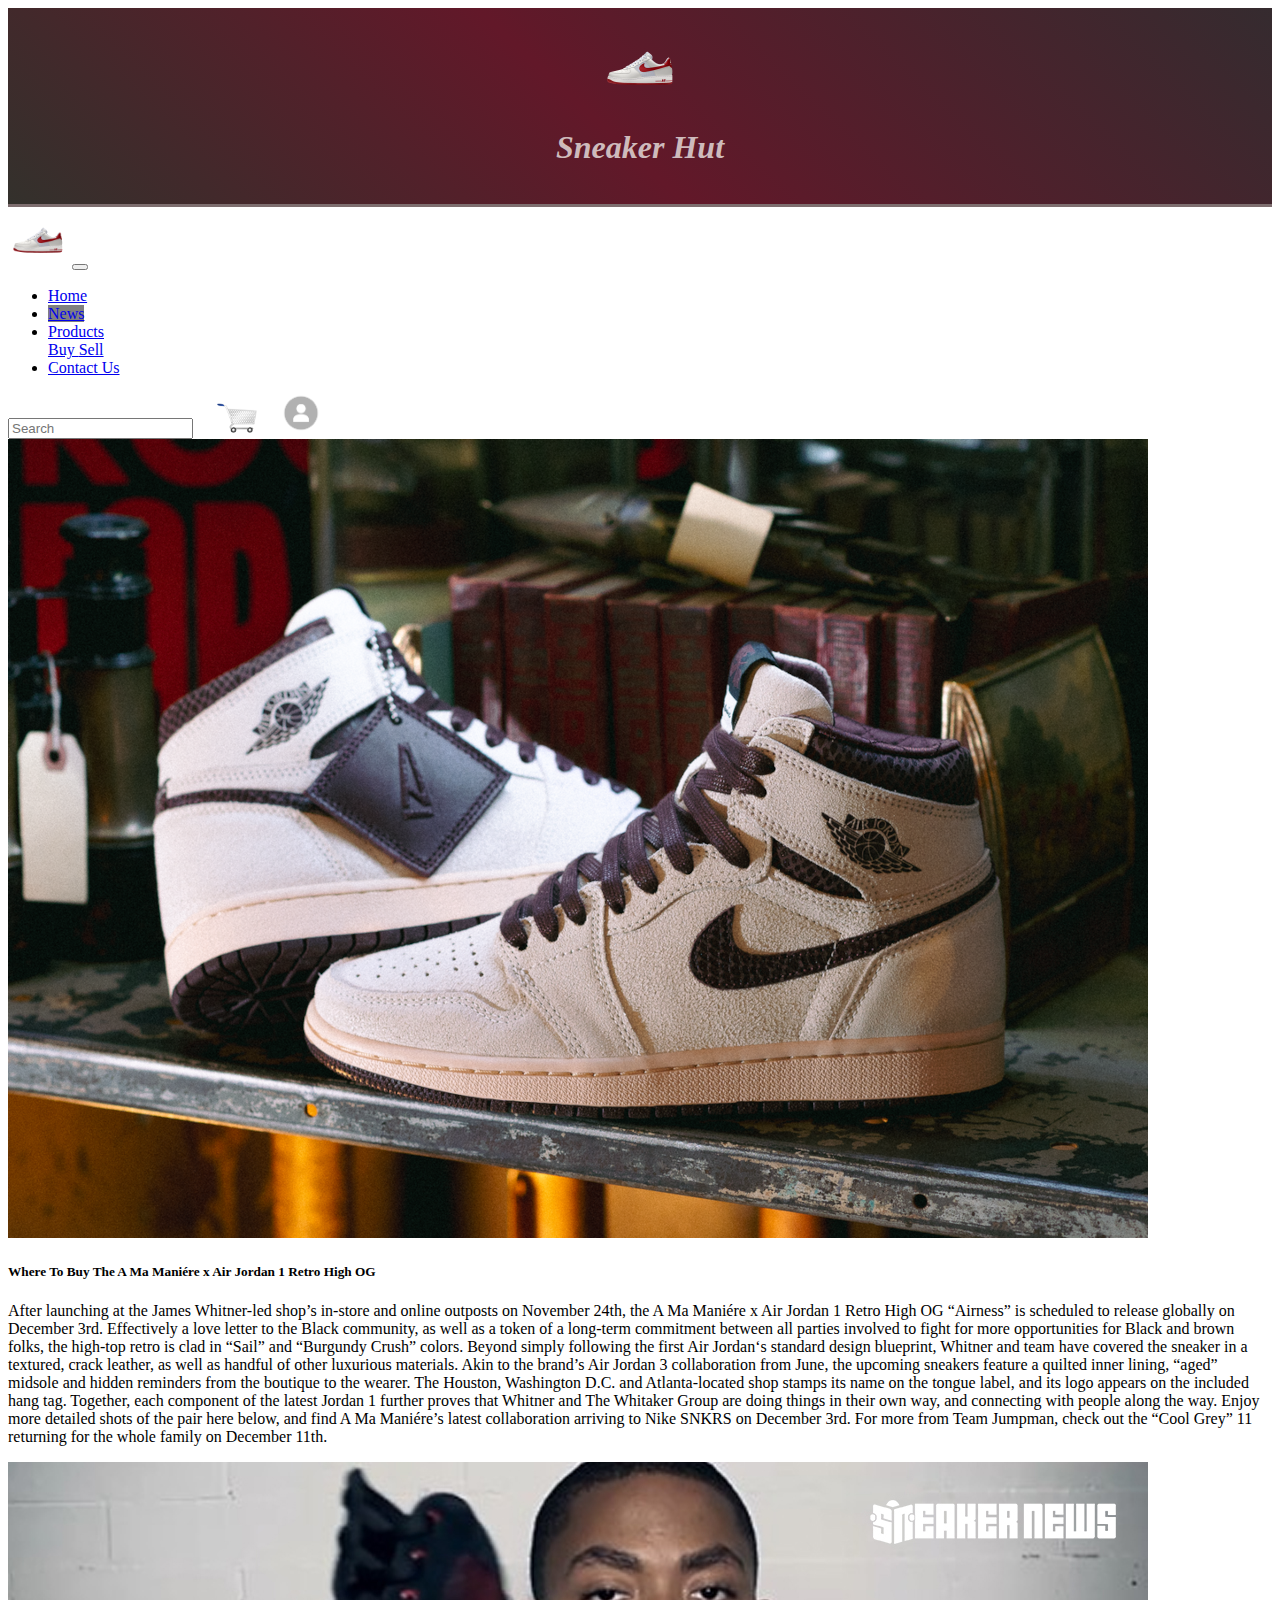
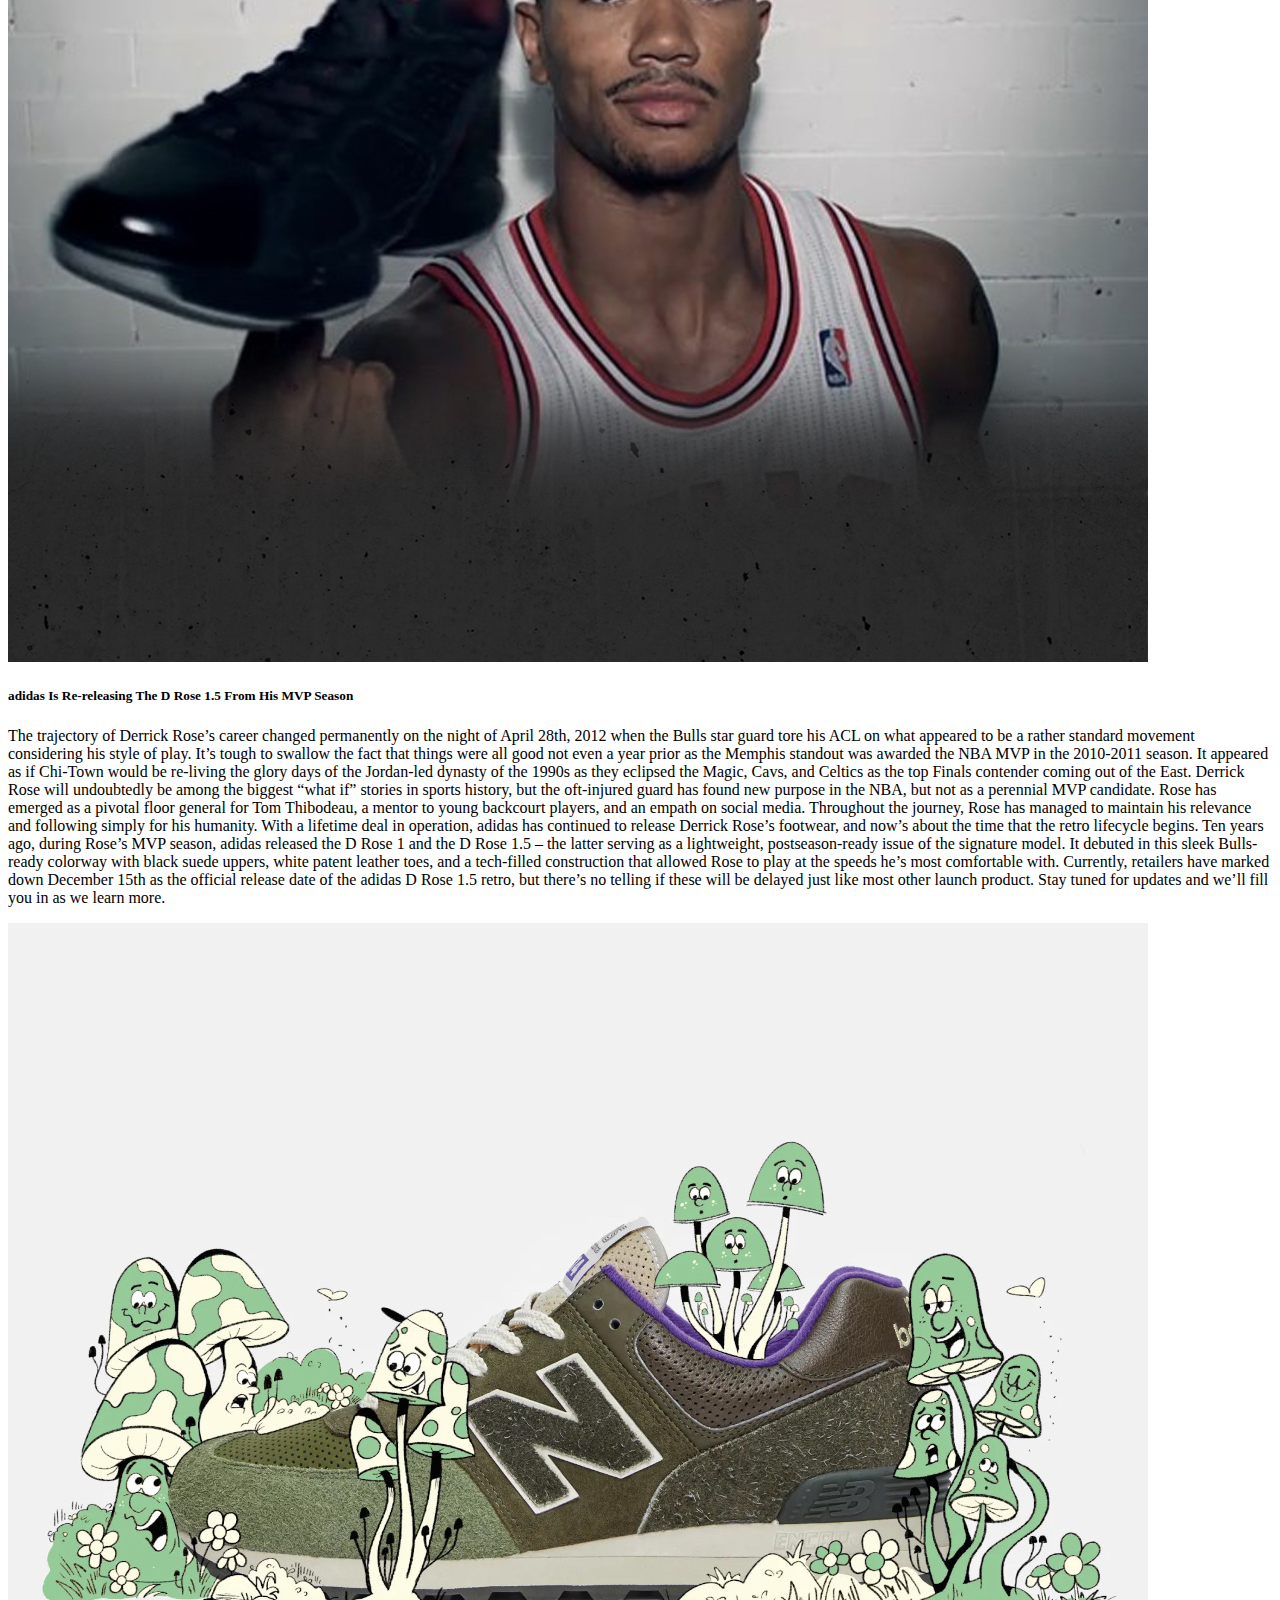
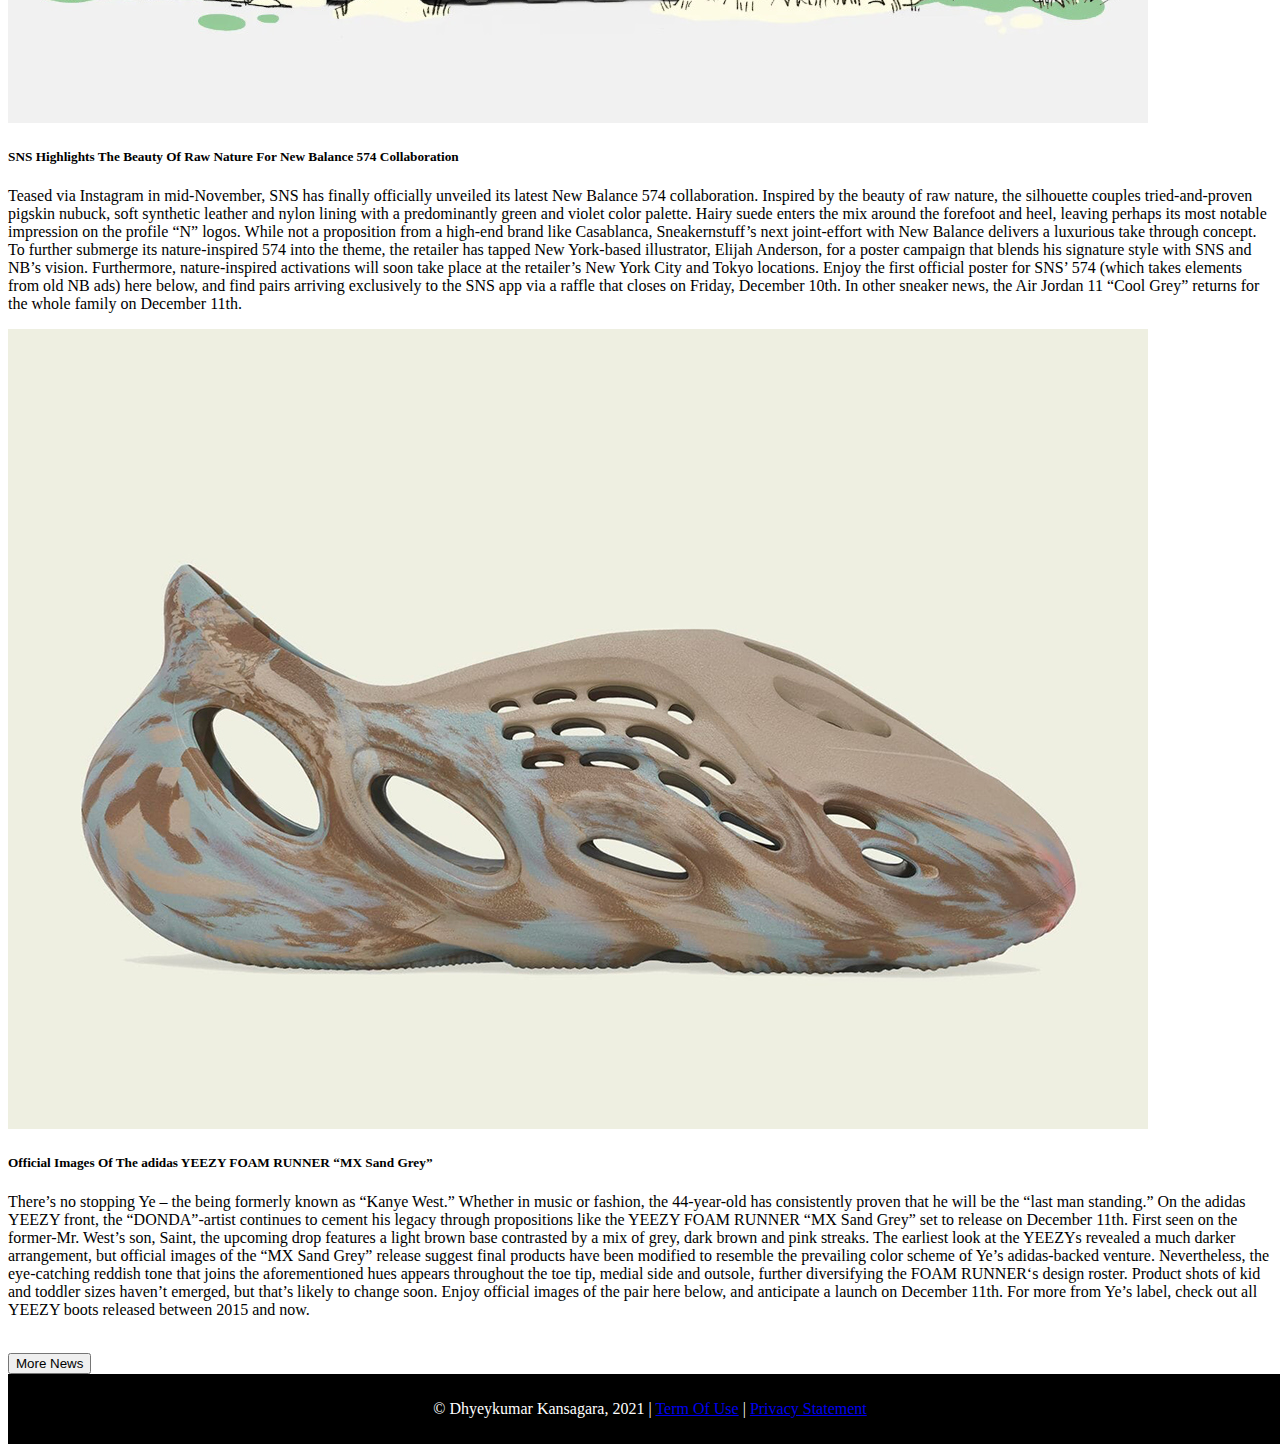
<file: news.html>
<!--DEVELOPER: Dhyeykumar Kansagara, IS117-003, Fall 2021-->

<!DOCTYPE html>
<html lang="en">

<head>
    <meta charset="utf-8">
    <title> Sneaker Hut </title>
    <link rel="shortcut icon" href="images/logo.png">
    <link href="https://cdn.jsdelivr.net/npm/bootstrap@5.1.3/dist/css/bootstrap.min.css" rel="stylesheet" integrity="sha384-1BmE4kWBq78iYhFldvKuhfTAU6auU8tT94WrHftjDbrCEXSU1oBoqyl2QvZ6jIW3" crossorigin="anonymous">
    <link rel="stylesheet" href="./styles/main.css">
</head>

<body>
<header>
    <img src="./images/logo.png" alt="Sneaker hut logo" height="80">
    <h1>Sneaker Hut</h1>

</header>
<div class="container-fluid">
    <div class="row">
    <nav class="navbar navbar-expand-lg navbar-dark bg-dark">
        <a class="navbar-brand" href="./index.html"><img src="./images/logo.png" alt="Sneaker hut logo" height="60"></a>
        <button class="navbar-toggler" type="button" data-toggle="collapse" data-target="#navbarNavDropdown" aria-controls="navbarNavDropdown" aria-expanded="false" aria-label="Toggle navigation">
            <span class="navbar-toggler-icon"></span>
        </button>
        <div class="collapse navbar-collapse" id="navbarNavDropdown">
            <ul class="navbar-nav">
                <li class="nav-item active">
                    <a class="nav-link " href="index.html"  >Home <span class="sr-only"></span></a>
                </li>
                <li class="nav-item">
                    <a class="nav-link current" href="news.html">News</a>
                </li>
                <li class="nav-item dropdown">
                    <a class="nav-link dropdown-toggle" href="#" id="navbarDropdownMenuLink" data-toggle="dropdown" aria-haspopup="true" aria-expanded="false">
                        Products
                    </a>
                    <div class="dropdown-menu" aria-labelledby="navbarDropdownMenuLink">
                        <a class="dropdown-item" href="buy.html"> Buy </a>
                        <a class="dropdown-item" href="sell.html"> Sell </a>

                    </div>
                </li>
                <li class="nav-item">
                    <a class="nav-link" href="contact.html"> Contact Us</a>
                </li>

            </ul>
        </div>
        <input type="text" id="VisualSearchInput" class="pre-search-input headline-5" name="search" autocomplete="off" data-var="vsInput" tabindex="0" placeholder="Search">
        <a href="index.html" class="icon"><img src="./images/cart.png" alt="cart icon" height="30"></a>
        <a href="index.html" class="icon"><img src="./images/account.png" alt="cart icon" height="40"></a>
    </nav>
    </div>
</div>

<main>
    <div class="row row-cols-1 row-cols-md-2 g-4">
        <div class="col">
            <div class="card text-white bg-secondary ">
                <img src="./images/new1.png" class="card-img-top" alt="image of first news">
                <div class="card-body">
                    <h5 class="card-title">Where To Buy The A Ma Maniére x Air Jordan 1 Retro High OG</h5>
                    <p class="card-text">After launching at the James Whitner-led shop’s in-store and online outposts on November 24th, the A Ma Maniére x Air Jordan 1 Retro High OG “Airness” is scheduled to release globally on December 3rd. Effectively a love letter to the Black community, as well as a token of a long-term commitment between all parties involved to fight for more opportunities for Black and brown folks, the high-top retro is clad in “Sail” and “Burgundy Crush” colors. Beyond simply following the first Air Jordan‘s standard design blueprint, Whitner and team have covered the sneaker in a textured, crack leather, as well as handful of other luxurious materials. Akin to the brand’s Air Jordan 3 collaboration from June, the upcoming sneakers feature a quilted inner lining, “aged” midsole and hidden reminders from the boutique to the wearer. The Houston, Washington D.C. and Atlanta-located shop stamps its name on the tongue label, and its logo appears on the included hang tag. Together, each component of the latest Jordan 1 further proves that Whitner and The Whitaker Group are doing things in their own way, and connecting with people along the way. Enjoy more detailed shots of the pair here below, and find A Ma Maniére’s latest collaboration arriving to Nike SNKRS on December 3rd. For more from Team Jumpman, check out the “Cool Grey” 11 returning for the whole family on December 11th.</p>
                </div>
            </div>
        </div>
        <div class="col">
            <div class="card text-white bg-secondary ">
                <img src="./images/news2.jpg" class="card-img-top" alt="image of second news">
                <div class="card-body">
                    <h5 class="card-title">adidas Is Re-releasing The D Rose 1.5 From His MVP Season</h5>
                    <p class="card-text">The trajectory of Derrick Rose’s career changed permanently on the night of April 28th, 2012 when the Bulls star guard tore his ACL on what appeared to be a rather standard movement considering his style of play. It’s tough to swallow the fact that things were all good not even a year prior as the Memphis standout was awarded the NBA MVP in the 2010-2011 season. It appeared as if Chi-Town would be re-living the glory days of the Jordan-led dynasty of the 1990s as they eclipsed the Magic, Cavs, and Celtics as the top Finals contender coming out of the East. Derrick Rose will undoubtedly be among the biggest “what if” stories in sports history, but the oft-injured guard has found new purpose in the NBA, but not as a perennial MVP candidate. Rose has emerged as a pivotal floor general for Tom Thibodeau, a mentor to young backcourt players, and an empath on social media. Throughout the journey, Rose has managed to maintain his relevance and following simply for his humanity. With a lifetime deal in operation, adidas has continued to release Derrick Rose’s footwear, and now’s about the time that the retro lifecycle begins. Ten years ago, during Rose’s MVP season, adidas released the D Rose 1 and the D Rose 1.5 – the latter serving as a lightweight, postseason-ready issue of the signature model. It debuted in this sleek Bulls-ready colorway with black suede uppers, white patent leather toes, and a tech-filled construction that allowed Rose to play at the speeds he’s most comfortable with. Currently, retailers have marked down December 15th as the official release date of the adidas D Rose 1.5 retro, but there’s no telling if these will be delayed just like most other launch product. Stay tuned for updates and we’ll fill you in as we learn more.</p>
                </div>
            </div>
        </div>
        <div class="col">
            <div class="card text-white bg-secondary ">
                <img src="./images/news3.jpg" class="card-img-top" alt="image for third news">
                <div class="card-body">
                    <h5 class="card-title">SNS Highlights The Beauty Of Raw Nature For New Balance 574 Collaboration</h5>
                    <p class="card-text">Teased via Instagram in mid-November, SNS has finally officially unveiled its latest New Balance 574 collaboration. Inspired by the beauty of raw nature, the silhouette couples tried-and-proven pigskin nubuck, soft synthetic leather and nylon lining with a predominantly green and violet color palette. Hairy suede enters the mix around the forefoot and heel, leaving perhaps its most notable impression on the profile “N” logos. While not a proposition from a high-end brand like Casablanca, Sneakernstuff’s next joint-effort with New Balance delivers a luxurious take through concept. To further submerge its nature-inspired 574 into the theme, the retailer has tapped New York-based illustrator, Elijah Anderson, for a poster campaign that blends his signature style with SNS and NB’s vision. Furthermore, nature-inspired activations will soon take place at the retailer’s New York City and Tokyo locations. Enjoy the first official poster for SNS’ 574 (which takes elements from old NB ads) here below, and find pairs arriving exclusively to the SNS app via a raffle that closes on Friday, December 10th. In other sneaker news, the Air Jordan 11 “Cool Grey” returns for the whole family on December 11th.</p>
                </div>
            </div>
        </div>
        <div class="col">
            <div class="card text-white bg-secondary ">
                <img src="./images/news4.jpg" class="card-img-top" alt="image for fourth news">
                <div class="card-body">
                    <h5 class="card-title">Official Images Of The adidas YEEZY FOAM RUNNER “MX Sand Grey”</h5>
                    <p class="card-text">There’s no stopping Ye – the being formerly known as “Kanye West.” Whether in music or fashion, the 44-year-old has consistently proven that he will be the “last man standing.” On the adidas YEEZY front, the “DONDA”-artist continues to cement his legacy through propositions like the YEEZY FOAM RUNNER “MX Sand Grey” set to release on December 11th. First seen on the former-Mr. West’s son, Saint, the upcoming drop features a light brown base contrasted by a mix of grey, dark brown and pink streaks. The earliest look at the YEEZYs revealed a much darker arrangement, but official images of the “MX Sand Grey” release suggest final products have been modified to resemble the prevailing color scheme of Ye’s adidas-backed venture. Nevertheless, the eye-catching reddish tone that joins the aforementioned hues appears throughout the toe tip, medial side and outsole, further diversifying the FOAM RUNNER‘s design roster. Product shots of kid and toddler sizes haven’t emerged, but that’s likely to change soon. Enjoy official images of the pair here below, and anticipate a launch on December 11th. For more from Ye’s label, check out all YEEZY boots released between 2015 and now.</p>
                </div>
            </div>
        </div>
    </div>
    <br>
   <a href="https://sneakernews.com/" target="_blank" ><button type="button" class="btn btn-secondary btn-lg btn-block">More News</button></a>
    <br>

</main>
<footer >
    <p>&copy; Dhyeykumar Kansagara, 2021 | <a href="#">Term Of Use</a> | <a href="#"> Privacy Statement</a> </p>

</footer>

<script src="https://cdn.jsdelivr.net/npm/jquery@3.5.1/dist/jquery.slim.min.js" integrity="sha384-DfXdz2htPH0lsSSs5nCTpuj/zy4C+OGpamoFVy38MVBnE+IbbVYUew+OrCXaRkfj" crossorigin="anonymous"></script>
<script src="https://cdn.jsdelivr.net/npm/popper.js@1.16.1/dist/umd/popper.min.js" integrity="sha384-9/reFTGAW83EW2RDu2S0VKaIzap3H66lZH81PoYlFhbGU+6BZp6G7niu735Sk7lN" crossorigin="anonymous"></script>
<script src="https://cdn.jsdelivr.net/npm/bootstrap@4.6.1/dist/js/bootstrap.min.js" integrity="sha384-VHvPCCyXqtD5DqJeNxl2dtTyhF78xXNXdkwX1CZeRusQfRKp+tA7hAShOK/B/fQ2" crossorigin="anonymous"></script>


</body>
</html>
</file>
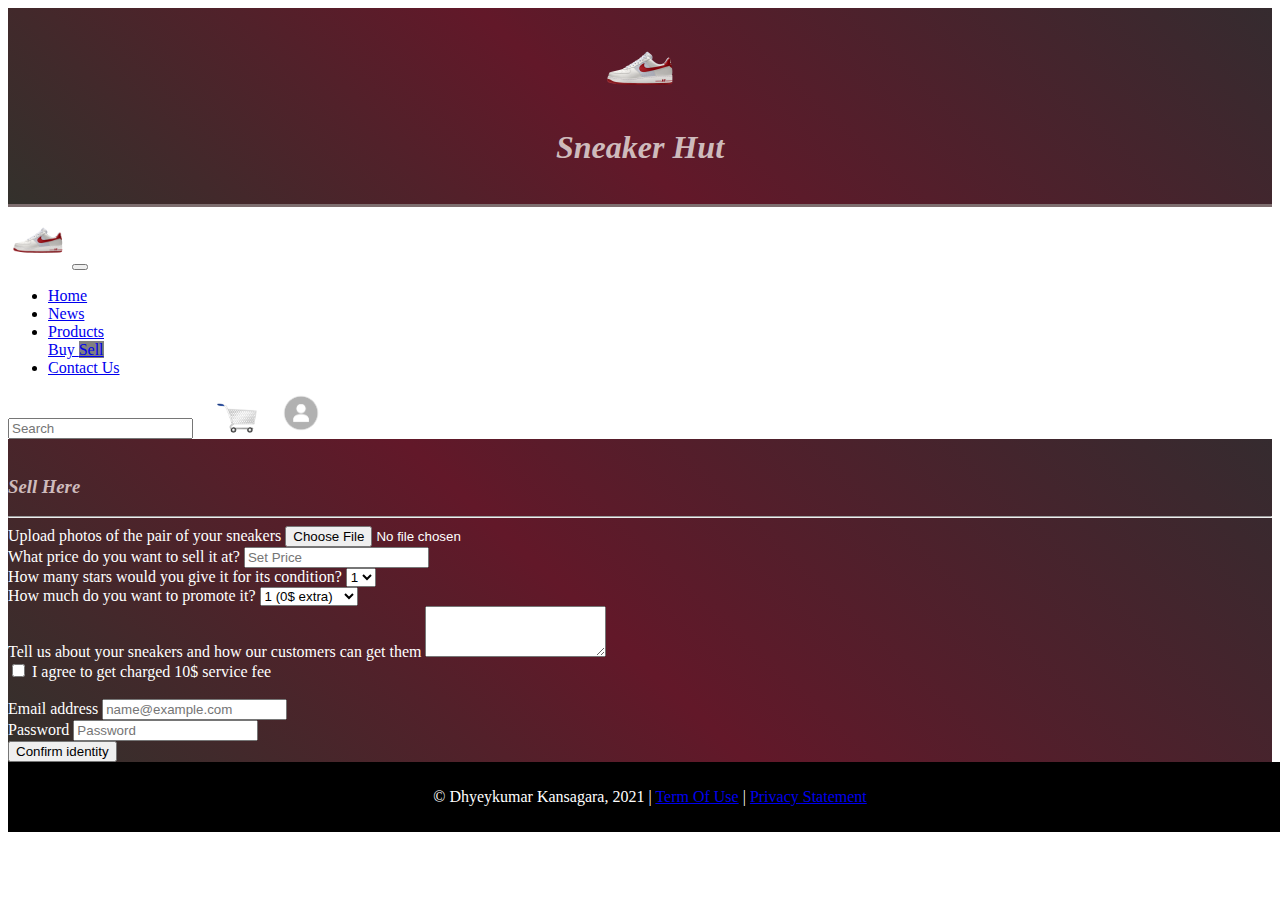
<file: sell.html>
<!--DEVELOPER: Dhyeykumar Kansagara, IS117-003, Fall 2021-->

<!DOCTYPE html>
<html lang="en">

<head>
    <meta charset="utf-8">
    <title> Sneaker Hut </title>
    <link rel="shortcut icon" href="images/logo.png">
    <link href="https://cdn.jsdelivr.net/npm/bootstrap@5.1.3/dist/css/bootstrap.min.css" rel="stylesheet" integrity="sha384-1BmE4kWBq78iYhFldvKuhfTAU6auU8tT94WrHftjDbrCEXSU1oBoqyl2QvZ6jIW3" crossorigin="anonymous">
    <link rel="stylesheet" href="./styles/main.css">
</head>

<body>
<header>
    <img src="./images/logo.png" alt="Sneaker hut logo" height="80">
    <h1>Sneaker Hut</h1>

</header>
<div class="container-fluid mb-5">
    <div class="row">
    <nav class="navbar navbar-expand-lg navbar-dark bg-dark">
        <a class="navbar-brand" href="./index.html"><img src="./images/logo.png" alt="Sneaker hut logo" height="60"></a>
        <button class="navbar-toggler" type="button" data-toggle="collapse" data-target="#navbarNavDropdown" aria-controls="navbarNavDropdown" aria-expanded="false" aria-label="Toggle navigation">
            <span class="navbar-toggler-icon"></span>
        </button>
        <div class="collapse navbar-collapse" id="navbarNavDropdown">
            <ul class="navbar-nav">
                <li class="nav-item active">
                    <a class="nav-link" href="index.html"  >Home <span class="sr-only"></span></a>
                </li>
                <li class="nav-item">
                    <a class="nav-link" href="news.html">News</a>
                </li>
                <li class="nav-item dropdown">
                    <a class="nav-link dropdown-toggle" href="#" id="navbarDropdownMenuLink" data-toggle="dropdown" aria-haspopup="true" aria-expanded="false">
                        Products
                    </a>
                    <div class="dropdown-menu" aria-labelledby="navbarDropdownMenuLink">
                        <a class="dropdown-item" href="buy.html"> Buy </a>
                        <a class="dropdown-item current" href="sell.html"> Sell </a>

                    </div>
                </li>
                <li class="nav-item">
                    <a class="nav-link" href="contact.html"> Contact Us</a>
                </li>

            </ul>
        </div>
        <input type="text" id="VisualSearchInput" class="pre-search-input headline-5" name="search" autocomplete="off" data-var="vsInput" tabindex="0" placeholder="Search">
        <a href="index.html" class="icon"><img src="./images/cart.png" alt="cart icon" height="30"></a>
        <a href="index.html" class="icon"><img src="./images/account.png" alt="cart icon" height="40"></a>
    </nav>
    </div>
</div>

<main>

<div class="container background mb-5 px-5 pb-4">
    <br>
    <h3>Sell Here</h3>
    <hr class="form-group">
    <form>
        <div class="form-group">
            <label for="exampleFormControlFile1">Upload photos of the pair of your sneakers</label>
            <input type="file" class="form-control-file" id="exampleFormControlFile1">

        </div>

        <div class="form-group">
        <label for="exampleFormControlFile1">What price do you want to sell it at?</label>
        <input class="form-control" type="text" placeholder="Set Price">
        </div>

        <div class="form-group">
            <label for="exampleFormControlSelect1">How many stars would you give it for its condition?</label>
            <select class="form-control" id="exampleFormControlSelect1">
                <option>1</option>
                <option>2</option>
                <option>3</option>
                <option>4</option>
                <option>5</option>
            </select>
        </div>
        <div class="form-group">
            <label for="exampleFormControlSelect1">How much do you want to promote it?</label>
            <select class="form-control" id="exampleFormControlSelect2">
                <option>1 (0$ extra) </option>
                <option>2 (10$ extra) </option>
                <option>3 (20$ extra) </option>
                <option>4 (30$ extra) </option>
                <option>5 (50$ extra) </option>
            </select>
        </div>


        <div class="form-group">
            <label for="exampleFormControlTextarea1"> Tell us about your sneakers and how our customers can get them </label>
            <textarea class="form-control" id="exampleFormControlTextarea1" rows="3"></textarea>

        </div>

        <div class="form-group">
            <input class="form-check-input" type="checkbox" value="" id="defaultCheck1">
            <label class="form-check-label" for="defaultCheck1">
                I agree to get charged 10$ service fee
            </label>
        </div>
        <br>
        <div class="form-group">
            <label for="exampleFormControlInput1">Email address</label>
            <input type="email" class="form-control" id="exampleFormControlInput1" placeholder="name@example.com">
        </div>

        <div class="form-group mb-2">
            <label for="inputPassword2" class="sr-only">Password</label>
            <input type="password" class="form-control" id="inputPassword2" placeholder="Password">
        </div>

        <button type="submit" class="btn btn-primary mb-2">Confirm identity</button>
    </form>

</div>


</main>
<footer >
    <p>&copy; Dhyeykumar Kansagara, 2021 | <a href="#">Term Of Use</a> | <a href="#"> Privacy Statement</a> </p>

</footer>

<script src="https://cdn.jsdelivr.net/npm/jquery@3.5.1/dist/jquery.slim.min.js" integrity="sha384-DfXdz2htPH0lsSSs5nCTpuj/zy4C+OGpamoFVy38MVBnE+IbbVYUew+OrCXaRkfj" crossorigin="anonymous"></script>
<script src="https://cdn.jsdelivr.net/npm/popper.js@1.16.1/dist/umd/popper.min.js" integrity="sha384-9/reFTGAW83EW2RDu2S0VKaIzap3H66lZH81PoYlFhbGU+6BZp6G7niu735Sk7lN" crossorigin="anonymous"></script>
<script src="https://cdn.jsdelivr.net/npm/bootstrap@4.6.1/dist/js/bootstrap.min.js" integrity="sha384-VHvPCCyXqtD5DqJeNxl2dtTyhF78xXNXdkwX1CZeRusQfRKp+tA7hAShOK/B/fQ2" crossorigin="anonymous"></script>


</body>
</html>
</file>
<file: styles/main.css>
/*DEVELOPER: Dhyeykumar Kansagara, IS117-003, Fall 2021*/


header img {

    padding-left: 30px;
    padding-right: 30px;
}
header {
    border-bottom: 3px solid #7e6e6f;
    padding-top: 1em;
    padding-bottom: 1em;
    background-color: #33312c;
    background-image: linear-gradient(43deg, #33312c 0%, #621829 46%, #352b2f 100%);

    text-align: center;
}

header h1 {
    color: #cebbbc;
    font-family: "Franklin Gothic Heavy";
    font-style: oblique;
}

html, body {
    height: 100%;
}
body {
    display: flex;
    flex-direction: column;
}
.content {
    flex: 1 0 auto;
}
footer  {
    flex-shrink: 0;
    left: 0;
    bottom: 0;
    width: 100%;
    background-color: black;
    color: white;
    text-align: center;
    padding: 10px;
    /*font-size: 0.5rem;*/
}

.current{
    background-color: gray !important;
}
.icon{
    padding-left: 20px;
    /*padding-right: 10px;*/
}

.icon:hover{
    background-color: gray;
}

.background {
    background-color: #33312c !important;
    background-image: linear-gradient(43deg, #33312c 0%, #621829 46%, #352b2f 100%) !important;
}

.container h3{
    color: #cebbbc !important;
    font-family: "Franklin Gothic Heavy" !important;
    font-style: oblique !important;
}

.card-header{
    color: #cebbbc !important;
    font-family: "Franklin Gothic Heavy" !important;
    font-style: oblique !important;
}


.form-group{
    color: white;
}

.container-md h2{
    color: #cebbbc !important;
    font-family: "Franklin Gothic Heavy" !important;
    font-style: oblique !important;
}
</file>
